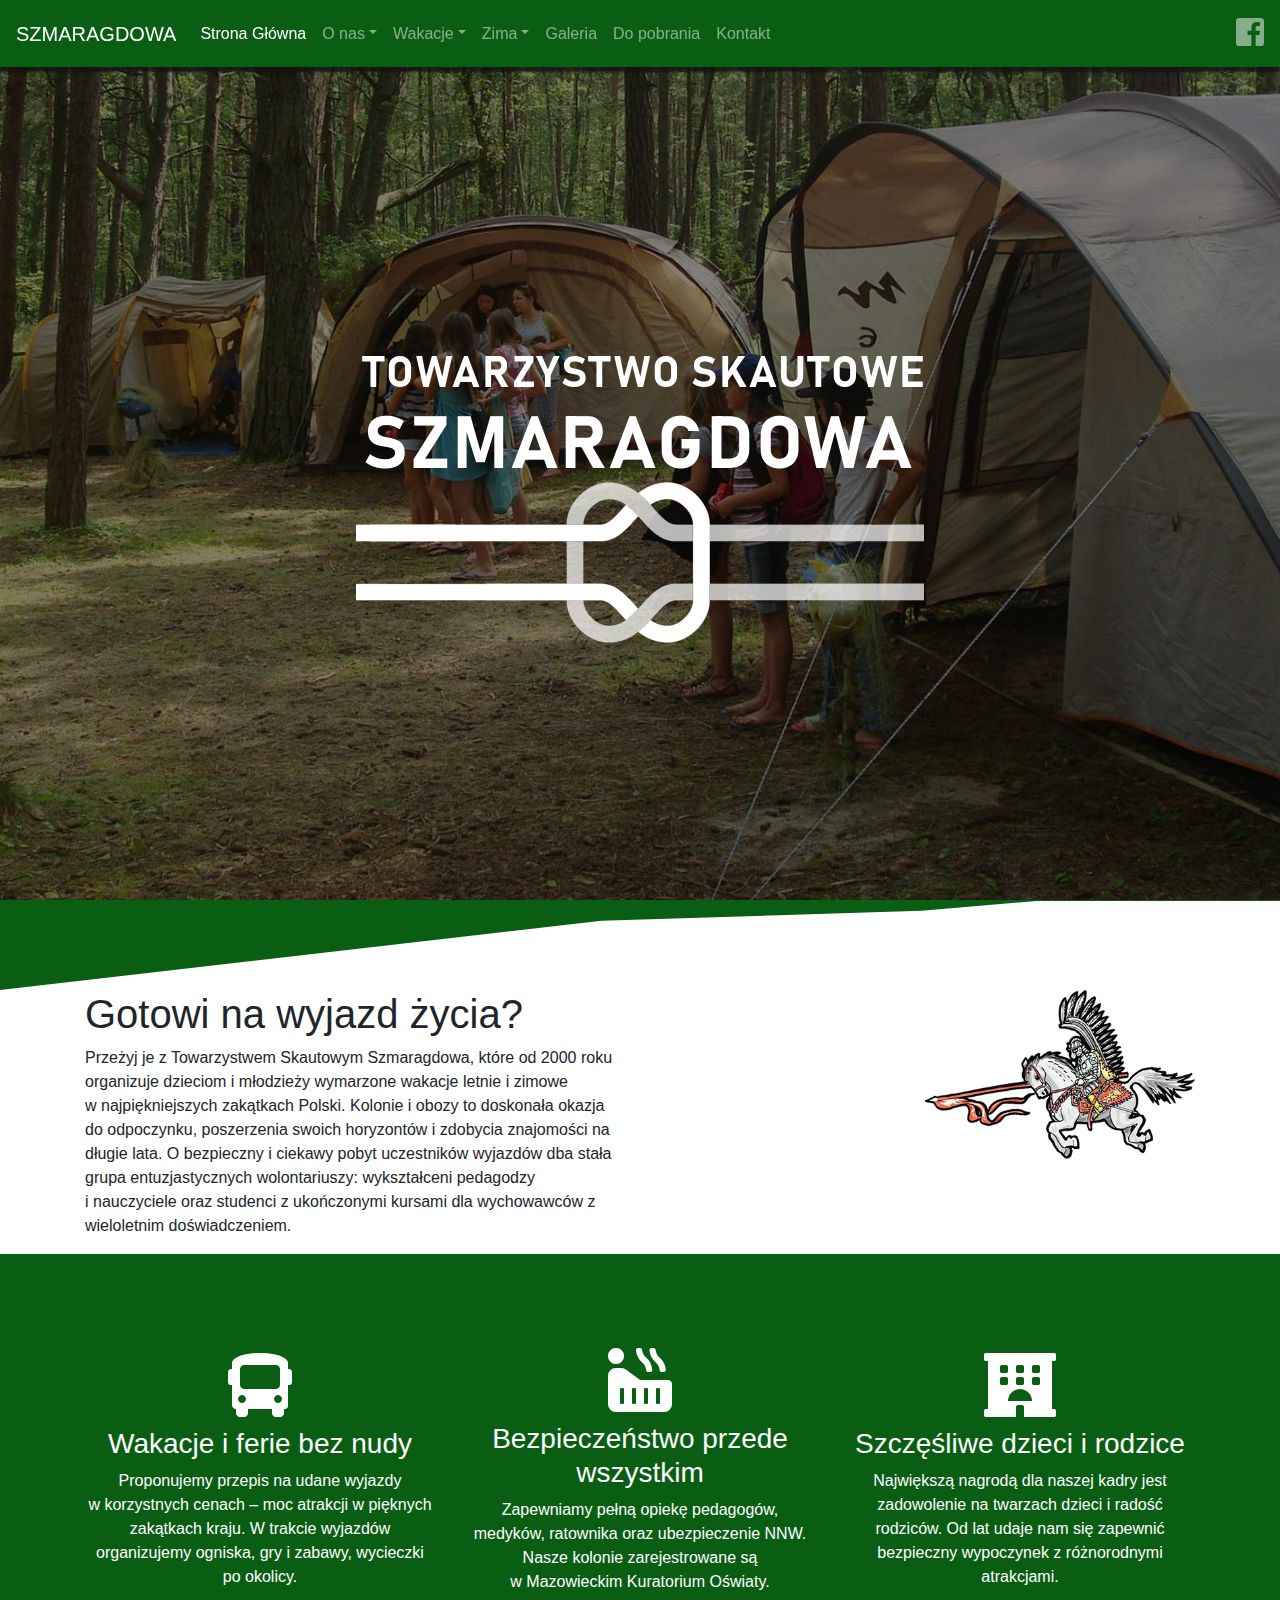
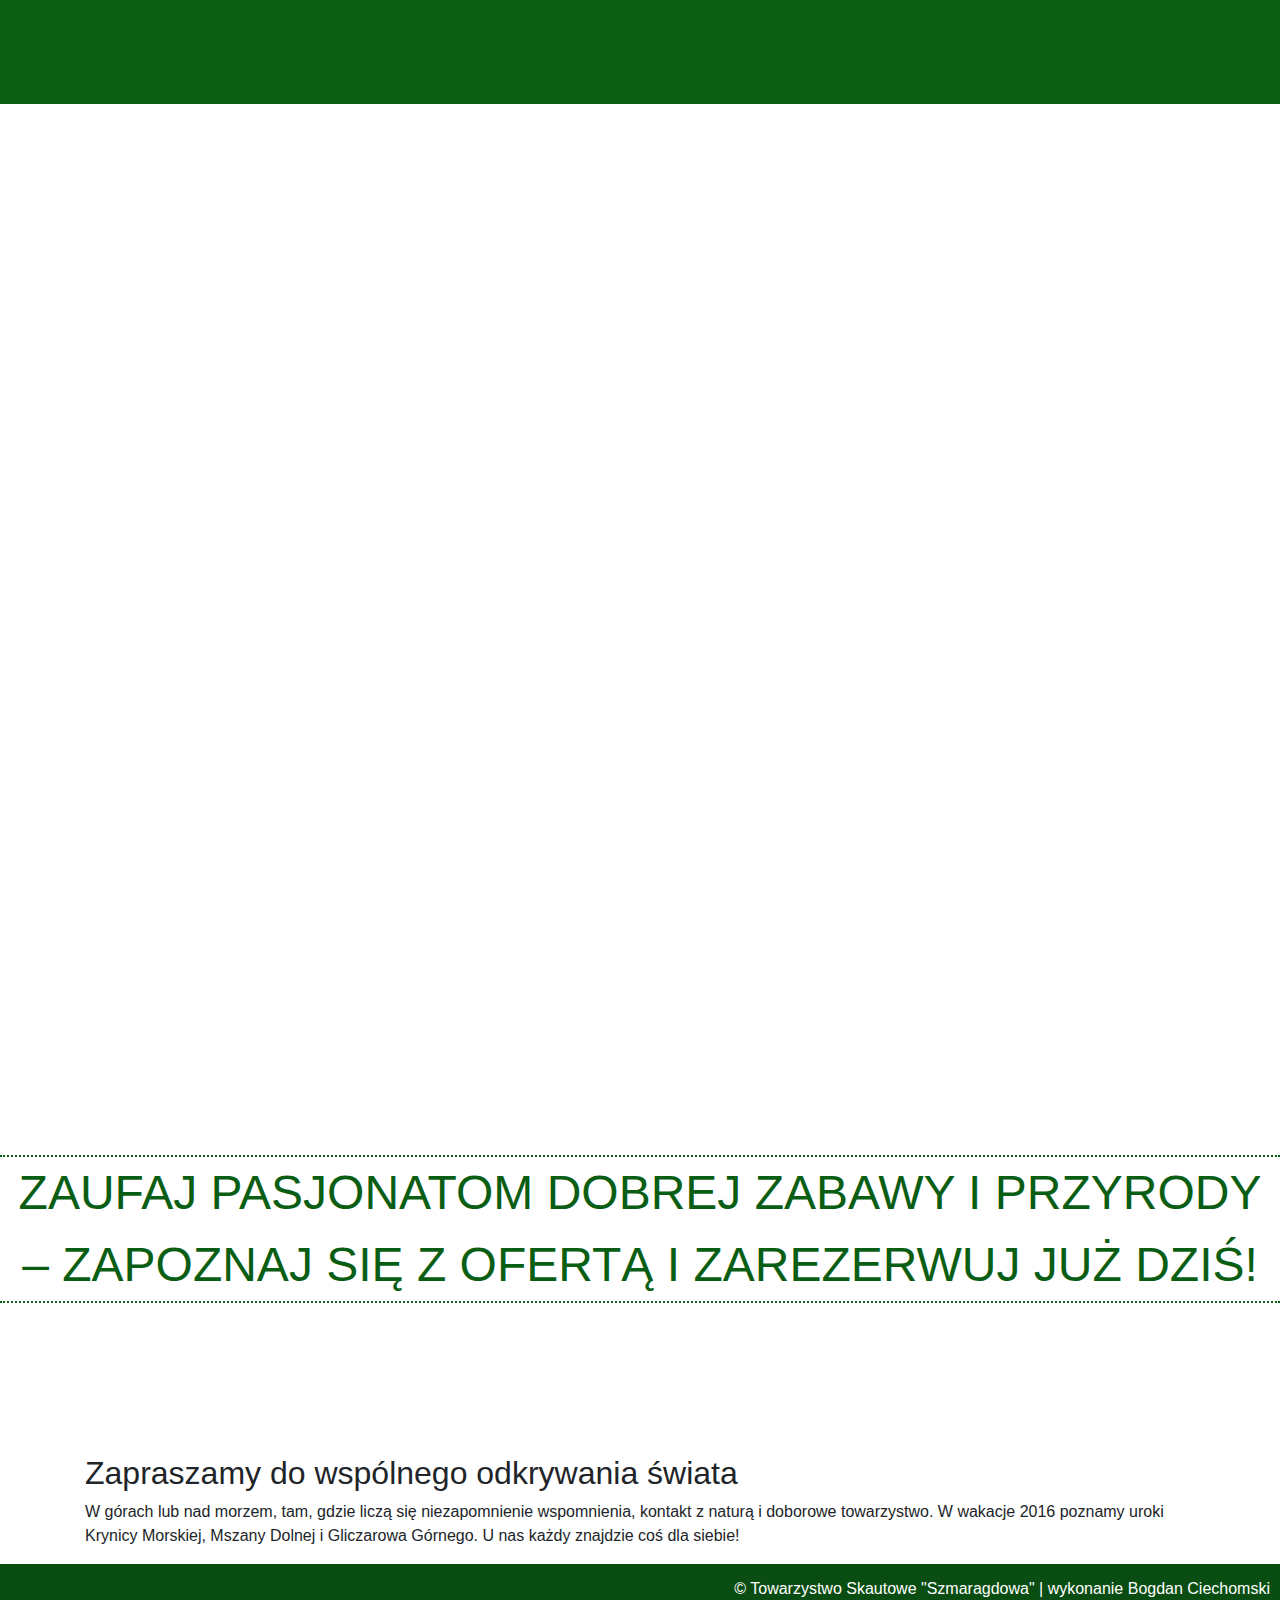
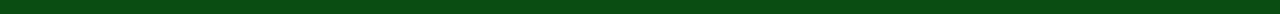
<file: index.html>
<!DOCTYPE html>
<html lang="en">
<head>
    <meta charset="UTF-8">
    <title>Towarzystwo Skautowe Szmaragdowa</title>
    <meta name="viewport" content="width=device-width, user-scalable=no, initial-scale=1.0, maximum-scale=1.0, minimum-scale=1.0">
    <link rel="stylesheet" href="css/bootstrap-grid.min.css">
    <link rel="stylesheet" href="css/bootstrap.min.css">
    <link rel="stylesheet" href="fontawesome-free-5.2.0-web/css/all.css">
    <link rel="stylesheet" href="css/style.css">
</head>
<body>
        <nav class="navbar navbar-expand-lg navbar-dark fixed-top">
  <a class="navbar-brand" href="#">SZMARAGDOWA</a>
  <button class="navbar-toggler" type="button" data-toggle="collapse" data-target="#navbarNavDropdown" aria-controls="navbarNavDropdown" aria-expanded="false" aria-label="Toggle navigation">
    <span class="navbar-toggler-icon"></span>
  </button>
  <div class="collapse navbar-collapse" id="navbarNavDropdown">
    <ul class="navbar-nav">
      <li class="nav-item">
        <a class="nav-link active" href="index.html">Strona Główna</a> <span class="sr-only">(current)</span>
      </li>
      <li class="nav-item dropdown">
        <a class="nav-link dropdown-toggle" href="#" id="navbarDropdownMenuLink" data-toggle="dropdown" aria-haspopup="true" aria-expanded="false">O nas</a>
        <div class="dropdown-menu" aria-labelledby="navbarDropdownMenuLink">
          <a class="dropdown-item" href="kadra.html">Kadra</a>
          <a class="dropdown-item" href="dzialalnosc.html">Działalność</a>
          <a class="dropdown-item" href="opinie.html">Opinie</a>
        </div>
      </li>
       <li class="nav-item dropdown">
        <a class="nav-link dropdown-toggle" href="#" id="navbarDropdownMenuLink" data-toggle="dropdown" aria-haspopup="true" aria-expanded="false">Wakacje</a>
        <div class="dropdown-menu" aria-labelledby="navbarDropdownMenuLink">
          <a class="dropdown-item" href="krynicamorska.html">Krynica Morska</a>
          <a class="dropdown-item" href="mszana.html">Mszana Dolna</a>
          <a class="dropdown-item" href="gliczarow.html">Gliczarów Górny</a>
          <a class="dropdown-item" href="form.html">Formularz zgłoszeniowy</a>
        </div>
      </li>
       <li class="nav-item dropdown">
        <a class="nav-link dropdown-toggle" href="#" id="navbarDropdownMenuLink" data-toggle="dropdown" aria-haspopup="true" aria-expanded="false">Zima</a>
        <div class="dropdown-menu" aria-labelledby="navbarDropdownMenuLink">
        <a class="dropdown-item" href="gliczarow2.html">Gliczarów Górny</a>
          <a class="dropdown-item" href="form.html">Formularz zgłoszeniowy</a>
        </div>
      </li>
      <li class="nav-item">
        <a class="nav-link" href="photos.html">Galeria</a>
      </li>
    <li class="nav-item"><a href="download.html" class="nav-link">Do pobrania</a></li>
    <li class="nav-item"><a href="contact.html" class="nav-link">Kontakt</a></li>
    </ul>
  </div>
      <span class="navbar-text navbar-right"><a href="https://www.facebook.com/Towarzystwo-Skautowe-Szmaragdowa-1559183197727092/" target="_blank">
          <i class="fab fa-facebook-square fa-2x"></i></a>
    </span>
</nav>
    <header id="heroheader">
     
        <div id="center-logo"><img src="img/logo.png" alt=""></div>
    </header>
    <section id="welcome" class="col-12"><div class="container">
        <div class="row"><div class="col-md-6"><h1>Gotowi na wyjazd życia?</h1><p>Przeżyj je z Towarzystwem Skautowym Szmaragdowa, które od 2000 roku organizuje dzieciom i młodzieży wymarzone wakacje letnie i zimowe w&nbsp;najpiękniejszych zakątkach Polski. Kolonie i obozy to doskonała okazja do odpoczynku, poszerzenia swoich horyzontów i&nbsp;zdobycia znajomości na długie lata. O bezpieczny i&nbsp;ciekawy pobyt uczestników wyjazdów dba stała grupa entuzjastycznych wolontariuszy: wykształceni pedagodzy i&nbsp;nauczyciele oraz studenci z ukończonymi kursami dla wychowawców z wieloletnim doświadczeniem.</p></div><div class="col-md-6"><img src="img/logo2.png" style="float: right; max-width: 50%"></div></div></div></section>
    <section id="points" style="clear: both"><div class="container">
        <div class="row align-items-center">
            <div class="col-md-4">
                <figure><i class="fas fa-4x fa-bus"></i>
                    <figcaption>
                        <h3>Wakacje i ferie bez nudy</h3>
                        <p>Proponujemy przepis na&nbsp;udane wyjazdy w&nbsp;korzystnych cenach – moc atrakcji w&nbsp;pięknych zakątkach kraju. W&nbsp;trakcie wyjazdów organizujemy ogniska, gry i&nbsp;zabawy, wycieczki po&nbsp;okolicy.</p>
                    </figcaption>
                </figure>
            </div>
            <div class="col-md-4">
                <figure>
                    <figcaption><i class="fas fa-4x fa-hot-tub"></i>
                        <h3>Bezpieczeństwo przede wszystkim</h3>
                        <p>Zapewniamy pełną opiekę pedagogów, medyków, ratownika oraz&nbsp;ubezpieczenie NNW. Nasze kolonie zarejestrowane są w&nbsp;Mazowieckim Kuratorium Oświaty.</p>
                    </figcaption>
                </figure>
            </div>
            <div class="col-md-4">
                <figure><i class="fa fa-4x fa-hotel"></i>
                    <figcaption>
                        <h3>Szczęśliwe dzieci i rodzice</h3>
                        <p>Największą nagrodą dla naszej kadry jest zadowolenie na&nbsp;twarzach dzieci i&nbsp;radość rodziców. Od&nbsp;lat udaje nam się zapewnić bezpieczny wypoczynek z&nbsp;różnorodnymi atrakcjami.</p>
                    </figcaption>
                </figure>
            </div>
        </div>
    </div></section>
    <section id="plain"><div><h2>Kolonie i zimowiska – najwyższy czas zaplanować wakacje!</h2>
        <p>Wakacje lub ferie tuż, tuż, a Ty wciąż szukasz idealnych kolonii dla swojej pociechy? Zapraszamy na atrakcyjne kolonie i obozy dla dzieci i młodzieży z całej Polski z wyżywieniem i pełną opieką.</p></div></section>
    <section id="trust"><div>ZAUFAJ PASJONATOM DOBREJ ZABAWY I&nbsp;PRZYRODY – ZAPOZNAJ SIĘ Z&nbsp;OFERTĄ I&nbsp;ZAREZERWUJ JUŻ DZIŚ!</div></section>
    <section id="invite"><div class="container">
        <div class="row"><div class="col"><h2>Zapraszamy do wspólnego odkrywania świata</h2>

<p>W górach lub nad morzem, tam, gdzie liczą się niezapomnienie wspomnienia, kontakt z naturą i doborowe towarzystwo.
    W wakacje 2016 poznamy uroki Krynicy Morskiej, Mszany Dolnej i Gliczarowa Górnego. U nas każdy znajdzie coś dla siebie!</p></div></div></div></section>
    <footer>&copy; Towarzystwo Skautowe "Szmaragdowa" | wykonanie Bogdan Ciechomski</footer>
    <script src="js/jquery-3.3.1.min.js"></script>
     <script src="https://cdnjs.cloudflare.com/ajax/libs/popper.js/1.12.3/umd/popper.min.js"></script> 
    <script src="js/bootstrap.bundle.min.js"></script>
    <script src="js/bootstrap.js"></script>
</body>
</html>
</file>
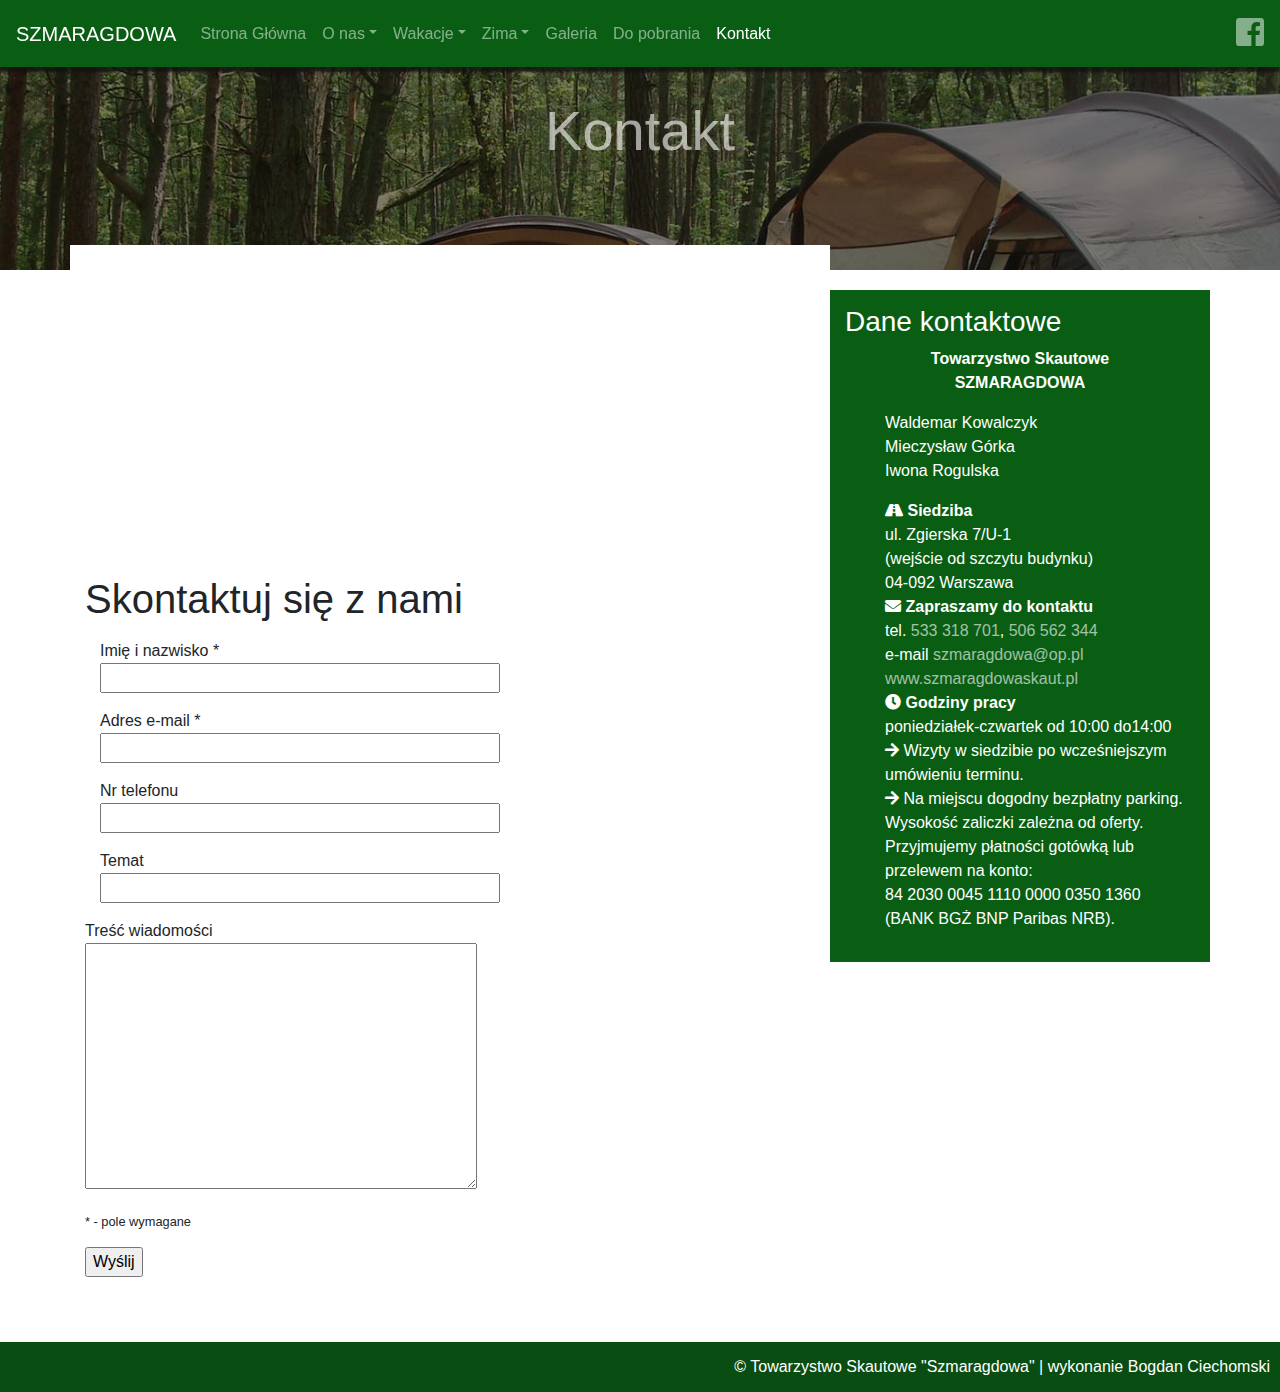
<file: contact.html>
<!DOCTYPE html>
<html lang="en">

<head>
    <meta charset="UTF-8">
    <title>Towarzystwo Skautowe Szmaragdowa</title>
    <meta name="viewport" content="width=device-width, user-scalable=no, initial-scale=1.0, maximum-scale=1.0, minimum-scale=1.0">
    <link rel="stylesheet" href="css/bootstrap-grid.min.css">
    <link rel="stylesheet" href="css/bootstrap.min.css">
    <link rel="stylesheet" href="fontawesome-free-5.2.0-web/css/all.css">
    <link rel="stylesheet" href="css/style.css">
</head>

<body>
    <nav class="navbar navbar-expand-lg navbar-dark fixed-top">
        <a class="navbar-brand" href="#">SZMARAGDOWA</a>
        <button class="navbar-toggler" type="button" data-toggle="collapse" data-target="#navbarNavDropdown" aria-controls="navbarNavDropdown" aria-expanded="false" aria-label="Toggle navigation">
    <span class="navbar-toggler-icon"></span>
  </button>
        <div class="collapse navbar-collapse" id="navbarNavDropdown">
            <ul class="navbar-nav">
                <li class="nav-item">
                    <a class="nav-link" href="index.html">Strona Główna</a>
                </li>
                <li class="nav-item dropdown">
                    <a class="nav-link dropdown-toggle" href="#" id="navbarDropdownMenuLink" data-toggle="dropdown" aria-haspopup="true" aria-expanded="false">O nas</a>
                    <div class="dropdown-menu" aria-labelledby="navbarDropdownMenuLink">
                        <a class="dropdown-item" href="kadra.html">Kadra</a>
                        <a class="dropdown-item" href="dzialalnosc.html">Działalność</a>
                        <a class="dropdown-item" href="opinie.html">Opinie</a>
                    </div>
                </li>
                <li class="nav-item dropdown">
                    <a class="nav-link dropdown-toggle" href="#" id="navbarDropdownMenuLink" data-toggle="dropdown" aria-haspopup="true" aria-expanded="false">Wakacje</a>
                    <div class="dropdown-menu" aria-labelledby="navbarDropdownMenuLink">
                        <a class="dropdown-item" href="krynicamorska.html">Krynica Morska</a>
                        <a class="dropdown-item" href="mszana.html">Mszana Dolna</a>
                        <a class="dropdown-item" href="gliczarow.html">Gliczarów Górny</a>
                        <a class="dropdown-item" href="form.html">Formularz zgłoszeniowy</a>
                    </div>
                </li>
                <li class="nav-item dropdown">
                    <a class="nav-link dropdown-toggle" href="#" id="navbarDropdownMenuLink" data-toggle="dropdown" aria-haspopup="true" aria-expanded="false">Zima</a>
                    <div class="dropdown-menu" aria-labelledby="navbarDropdownMenuLink">
                        <a class="dropdown-item" href="gliczarow2.html">Gliczarów Górny</a>
                        <a class="dropdown-item" href="form.html">Formularz zgłoszeniowy</a>
                    </div>
                </li>
                <li class="nav-item">
                    <a class="nav-link" href="photos.html">Galeria</a>
                </li>
                <li class="nav-item"><a href="download.html" class="nav-link">Do pobrania</a></li>
                <li class="nav-item"><a href="contact.html" class="nav-link active">Kontakt</a> <span class="sr-only">(current)</span></li>
            </ul>
        </div>
        <span class="navbar-text navbar-right"><a href="https://www.facebook.com/Towarzystwo-Skautowe-Szmaragdowa-1559183197727092/" target="_blank">
          <i class="fab fa-facebook-square fa-2x"></i></a>
    </span>
    </nav>
    <header id="halfheader">
        <div id="center-title">
            <h1>Kontakt</h1>
        </div>
    </header>
    <div class="container">
        <div class="row">
            <section class="col-12 col-lg-8 download-list" id="text-1">
                <!--  TREŚĆ  -->
<!--
                <div class="kontakt-maps">
                    <div class="hmapsprem_container">
                        <div id="hmapsprem_map_0946e5cec33a4a47a93cf48109ba1417" class="hmapsprem_map_container"></div>
                        <script type="text/javascript" data-cfasync="false">
                            var hmapsprem_default_object_0946e5cec33a4a47a93cf48109ba1417 = {
                                "map_setup": {
                                    "api_key": "AIzaSyADVlwqzlWu-oAm2z72dtqAbg1fckYjGJ4",
                                    "responsive": "true",
                                    "map_width": 100,
                                    "map_height": 400,
                                    "font_family": "inherit"
                                },
                                "map_settings": {
                                    "map_type": "ROADMAP",
                                    "map_theme": "Default",
                                    "auto_fit": true,
                                    "map_center": "0,0",
                                    "rest_zoom": 3,
                                    "mouse_wheel_zoom": false,
                                    "mobile_pan_lock": false,
                                    "mobile_pan_lock_width": 600,
                                    "get_directions": false,
                                    "frontend_search": false,
                                    "show_category_selector": false,
                                    "category_selector_tabs": "false",
                                    "show_category_selector_copy": "Show All",
                                    "default_category_component_position": "TOP_LEFT",
                                    "default_display_category": "show_all",
                                    "category_selector_font_size": 14,
                                    "category_selector_font_weight": "normal",
                                    "category_selector_font_colour": "#000000",
                                    "category_selector_fill_colour": "#FFFFFF",
                                    "category_selector_border_colour": "#CCCCCC",
                                    "category_selector_border_weight": 1,
                                    "category_selector_border_radius": 3,
                                    "category_selector_vert_padding": 7,
                                    "category_selector_hor_padding": 14,
                                    "default_category_tab_position": "TOP",
                                    "category_tab_font_size": 12,
                                    "category_tab_bg_colour": "#DDDDDD",
                                    "category_tab_font_weight": "normal",
                                    "category_tab_font_colour": "#000000",
                                    "category_tab_font_active_colour": "#FFFFFF",
                                    "category_tab_fill_colour": "#DDDDDD",
                                    "category_tab_active_fill_colour": "#777777",
                                    "category_tab_border_bottom_only": false,
                                    "category_tab_border_colour": "#000000",
                                    "category_tab_border_active_colour": "#000000",
                                    "category_tab_border_weight": 1,
                                    "category_tab_border_radius": 3,
                                    "category_tab_vert_padding": 7,
                                    "category_tab_hor_padding": 14,
                                    "category_tab_vert_margin": 10,
                                    "category_tab_hor_margin": 10,
                                    "category_tab_default_categories": []
                                },
                                "map_controls": {
                                    "street_view": true,
                                    "street_view_position": "DEFAULT",
                                    "map_type": false,
                                    "map_type_position": "DEFAULT",
                                    "map_type_style": "DEFAULT",
                                    "rotate": false,
                                    "rotate_position": "DEFAULT",
                                    "zoom": true,
                                    "zoom_position": "DEFAULT",
                                    "scale": false,
                                    "show_location": false
                                },
                                "map_advanced": {
                                    "marker_drop_delay": 0,
                                    "marker_animation": "DEFAULT",
                                    "marker_animation_timer": 0,
                                    "tooltips": true,
                                    "marker_clustering": false,
                                    "shape_drop_delay": 0,
                                    "map_load_zoom": 14,
                                    "marker_click_zoom": 17
                                },
                                "map_developers": {
                                    "javascript_callback": false,
                                    "callback_method": "",
                                    "map_initialised_method": "",
                                    "map_css_class": "",
                                    "category_selector_css_class": ""
                                },
                                "map_drawing": {
                                    "polylineOptions": {
                                        "strokeColor": "#DC4551",
                                        "strokeOpacity": 1,
                                        "strokeWeight": 2,
                                        "geodesic": false
                                    },
                                    "circleOptions": {
                                        "fillColor": "#000000",
                                        "fillOpacity": 0.3,
                                        "strokeColor": "#DC4551",
                                        "strokeOpacity": 1,
                                        "strokeWeight": 2
                                    },
                                    "polygonOptions": {
                                        "fillColor": "#000000",
                                        "fillOpacity": 0.3,
                                        "strokeColor": "#DC4551",
                                        "strokeOpacity": 1,
                                        "strokeWeight": 2
                                    },
                                    "rectangleOptions": {
                                        "fillColor": "#000000",
                                        "fillOpacity": 0.3,
                                        "strokeColor": "#DC4551",
                                        "strokeOpacity": 1,
                                        "strokeWeight": 2
                                    }
                                },
                                "map_poly": {},
                                "map_marker_categories": ["uncategorised"],
                                "map_markers": {
                                    "grs734334380ca8d9887537ee34b829bb77": {
                                        "marker_id": 216,
                                        "marker_category": "uncategorised",
                                        "latlng": "52.23877274364809,21.089673042297363",
                                        "title": "",
                                        "info_window_show": false,
                                        "info_window_content": "",
                                        "new": true,
                                        "link_show": false,
                                        "link_title": "",
                                        "link": "",
                                        "link_colour": "#83AF9B",
                                        "link_target": "_blank",
                                        "custom_param": "",
                                        "deleted": false
                                    }
                                },
                                "marker_data": {
                                    "categories": {
                                        "1": {
                                            "category_id": 1,
                                            "category": "Default",
                                            "imported": "0",
                                            "deleted": "0",
                                            "links": {
                                                "11": {
                                                    "primary_colour": "#83AF9B",
                                                    "secondary_colour": "#759C8A",
                                                    "link": 11,
                                                    "markers": [{
                                                        "marker_id": 216,
                                                        "img_binary": "iVBORw0KGgoAAAANSUhEUgAAAC0AAAA4CAYAAABpAXGyAAAABHNCSVQICAgIfAhkiAAAAAlwSFlzAAALEgAACxIB0t1+\/AAAABZ0RVh0Q3JlYXRpb24gVGltZQAwOS8xNy8xM6vg00EAAAAcdEVYdFNvZnR3YXJlAEFkb2JlIEZpcmV3b3JrcyBDUzbovLKMAAAD3klEQVRoge2ZP2wbVRzHP6\/47LRYteRImCA1IEWBDlUQBjGUKFGGLi1EohMDdEkjVpZ0bsWWLhkrwUC3biCqTiykAiYwVAIkilS1ZYjoUFKaJo7v7Mdw9+6e7fP9fXaMlK\/kk3\/n37v38Ve\/93svsfj0y88k\/[base64]\/odIY9qlSqrS+epVSZTj00FbQpYqXKszIX5c6nBE0ObBlYqWcXU4LHQE1aR1aX3hwKslBY8EnrCKvLh6bOZ6i6tFPhrUy\/H5kZu43vPdpGyk3jib37+wX9\/5o3TflwtH+fN2fhTX8kqMmGVYvMGOt18tsvOzg7Xbt1g6\/Ejth4\/4rvffoqGbnzvv\/T4xz9\/jRx3s3GbfbvFzcZt7jy8Gwsd6vT+7h6ObYMQNO0W127dAGD+1FuxD8yiOw\/v8sfWfZp2K1F+H3Sr2cRxHIQQgERK2LP3IcG\/[base64]\/ueUkJVJKtNrKpOcsKz10eNfQOgYC6UFt7zzln6f\/[base64]\/lWscTR8jGjwPqcxrX2+fow9v0nwMYR2bOzmXoNAfYK8Mr6ytpl4z8UGdYTYAPYWF9Z21Y3xxn6OvDJ1YuXtgHWV9b8D8YR+jpw+erFS\/cHJYwTdCys0jhAb+KWwS9JBxwk9Caus9+mHXgQ0JlhlUYJ\/QC3DL7K+6BRQD\/AdfYLUw8cJrRxWKX\/AK9JmLwWY7TnAAAAAElFTkSuQmCC",
                                                        "width": 45,
                                                        "height": 56,
                                                        "left_offset": 22,
                                                        "top_offset": 56,
                                                        "deleted": 0
                                                    }]
                                                }
                                            }
                                        }
                                    }
                                }
                            };
                            jQuery(function() {
                                hmapsprem_initialise_frontend("0946e5cec33a4a47a93cf48109ba1417");
                            });

                        </script>
                    </div>
                </div>
-->
                   <iframe src="https://www.google.com/maps/embed?pb=!1m18!1m12!1m3!1d2443.2551048594246!2d21.08692031579694!3d52.23874987976194!2m3!1f0!2f0!3f0!3m2!1i1024!2i768!4f13.1!3m3!1m2!1s0x471ecd968992ffbd%3A0xe70daefac90cc5e!2sZgierska+7%2C+05-077+Warszawa!5e0!3m2!1spl!2spl!4v1541506643637" width="730" height="313" frameborder="0" style="border:0" allowfullscreen></iframe>
                    <h1 class="pod-head">Skontaktuj się z&nbsp;nami</h1>
                    <p>
                        <div role="form" class="wpcf7" id="wpcf7-f4-p9-o1" lang="pl-PL" dir="ltr">
                            <div class="screen-reader-response"></div>
                            <form action="/kontakt/#wpcf7-f4-p9-o1" method="post" class="wpcf7-form" novalidate="novalidate">
                                <div style="display: none;"> <input type="hidden" name="_wpcf7" value="4" /> <input type="hidden" name="_wpcf7_version" value="5.0.5" /> <input type="hidden" name="_wpcf7_locale" value="pl_PL" /> <input type="hidden" name="_wpcf7_unit_tag" value="wpcf7-f4-p9-o1" /> <input type="hidden" name="_wpcf7_container_post" value="9" /> <input type="hidden" name="_wpcf7cf_hidden_group_fields" value="" /> <input type="hidden" name="_wpcf7cf_hidden_groups" value="" /> <input type="hidden" name="_wpcf7cf_visible_groups" value="" /></div>
                                <div class=" col-xs-12 col-sm-6">
                                    <p>Imię i nazwisko <span>*</span><br /> <span class="wpcf7-form-control-wrap your-name"><input type="text" name="your-name" value="" size="40" class="wpcf7-form-control wpcf7-text wpcf7-validates-as-required" aria-required="true" aria-invalid="false" /></span></p>
                                </div>
                                <div class=" col-xs-12 col-sm-6">
                                    <p>Adres e-mail <span>*</span><br /> <span class="wpcf7-form-control-wrap your-email"><input type="email" name="your-email" value="" size="40" class="wpcf7-form-control wpcf7-text wpcf7-email wpcf7-validates-as-required wpcf7-validates-as-email" aria-required="true" aria-invalid="false" /></span></p>
                                </div>
                                <div class=" col-xs-12 col-sm-6">
                                    <p>Nr telefonu <br /> <span class="wpcf7-form-control-wrap your-phone"><input type="tel" name="your-phone" value="" size="40" class="wpcf7-form-control wpcf7-text wpcf7-tel wpcf7-validates-as-tel" aria-invalid="false" /></span></p>
                                </div>
                                <div class=" col-xs-12 col-sm-6">
                                    <p>Temat<br /> <span class="wpcf7-form-control-wrap your-subject"><input type="text" name="your-subject" value="" size="40" class="wpcf7-form-control wpcf7-text" aria-invalid="false" /></span></p>
                                </div>
                                <div class=" col-xs-12">
                                    <p>Treść wiadomości<br /> <span class="wpcf7-form-control-wrap your-message"><textarea name="your-message" cols="40" rows="10" class="wpcf7-form-control wpcf7-textarea" aria-invalid="false"></textarea></span></p>
                                    <p class="text-left small"><span>*</span> - pole wymagane</p>
                                    <p><input type="submit" value="Wyślij" class="wpcf7-form-control wpcf7-submit" /></p>
                                </div>
                                <div class="wpcf7-response-output wpcf7-display-none"></div>
                            </form>
                        </div><br /></section>
                <div class="clearfix"></div>
        </section>
        <aside id="sidebar-primary" class="sidebar col-lg-4" role="complementary">
    <section id="text-2" class="well widget widget_text">
                <h3 class="widget-title">Dane kontaktowe</h3>
                <div class="textwidget">
                    <div class="adres">
                        
                        <p style="text-align: center"><strong>Towarzystwo Skautowe<br/> SZMARAGDOWA</strong></p><p style="padding-left: 40px"> Waldemar Kowalczyk<br/> Mieczysław Górka<br/> Iwona Rogulska</p>
                                <ul>
                            <li>
                            <li><i class="fa fa-road"></i>&nbsp;<b>Siedziba</b><br/> ul. Zgierska 7/U-1<br/> (wejście od szczytu budynku)<br/> 04-092 Warszawa</li>
                            <li><i class="fa fa-envelope"></i>&nbsp;<b>Zapraszamy do kontaktu</b><br/> tel. <a href="tel:533 318 701 ">533 318 701</a>, <a href="tel:506 562 344"> 506 562 344</a><br/> e-mail <a href="mailto:szmaragdowa@op.pl
">szmaragdowa@op.pl<br/> <a href="http://www.szmaragdowaskaut.pl" target="_blank">www.szmaragdowaskaut.pl</a> </a>
                            </li>
                            <li><i class="fas fa-clock"></i>&nbsp;<b>Godziny pracy</b><br/> poniedziałek-czwartek od 10:00 do14:00
                                <li><i class="fa fa-arrow-right"></i>&nbsp;Wizyty w siedzibie po wcześniejszym umówieniu terminu.<br/> <i class="fa fa-arrow-right ikony"></i>&nbsp;Na miejscu dogodny bezpłatny parking.</li>
                                <li>Wysokość zaliczki zależna od oferty. <br/> Przyjmujemy płatności gotówką lub przelewem na konto:<br/> 84 2030 0045 1110 0000 0350 1360 <br/>(BANK BGŻ BNP Paribas NRB).</li>
                        </ul>
                    </div>
                </div>
            </section>
        </aside>
    </div>
    </div>
    <footer class="foo-down">&copy; Towarzystwo Skautowe "Szmaragdowa" | wykonanie Bogdan Ciechomski</footer>
    <script src="js/jquery-3.3.1.min.js"></script>
    <script src="https://cdnjs.cloudflare.com/ajax/libs/popper.js/1.12.3/umd/popper.min.js"></script>
    <script src="js/bootstrap.bundle.min.js"></script>
    <script src="js/bootstrap.js"></script>
</body>

</html>
</file>
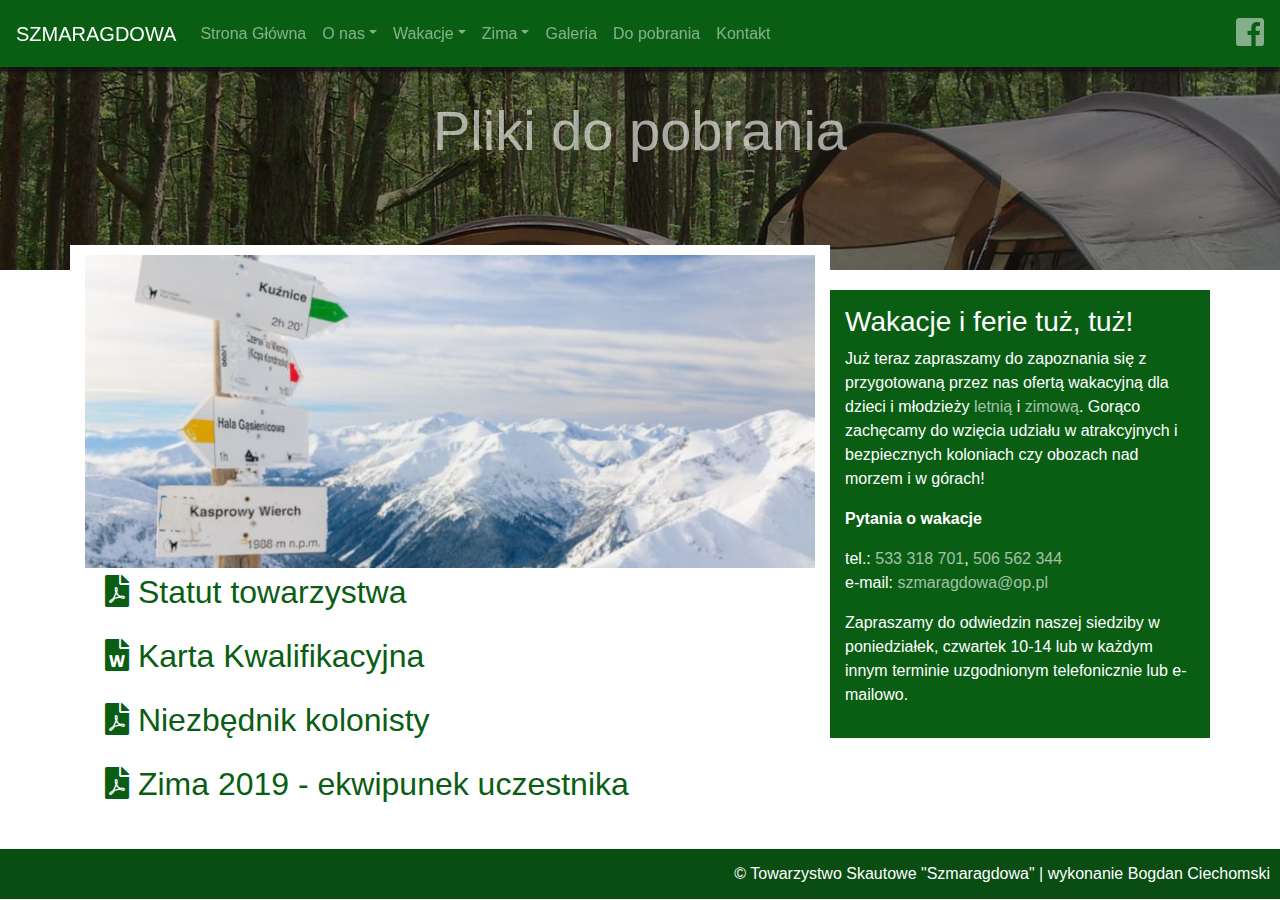
<file: download.html>
<!DOCTYPE html>
<html lang="en">

<head>
    <meta charset="UTF-8">
    <title>Towarzystwo Skautowe Szmaragdowa</title>
    <meta name="viewport" content="width=device-width, user-scalable=no, initial-scale=1.0, maximum-scale=1.0, minimum-scale=1.0">
    <link rel="stylesheet" href="css/bootstrap-grid.min.css">
    <link rel="stylesheet" href="css/bootstrap.min.css">
    <link rel="stylesheet" href="fontawesome-free-5.2.0-web/css/all.css">
    <link rel="stylesheet" href="css/style.css">
</head>

<body>
    <nav class="navbar navbar-expand-lg navbar-dark fixed-top">
        <a class="navbar-brand" href="#">SZMARAGDOWA</a>
        <button class="navbar-toggler" type="button" data-toggle="collapse" data-target="#navbarNavDropdown" aria-controls="navbarNavDropdown" aria-expanded="false" aria-label="Toggle navigation">
    <span class="navbar-toggler-icon"></span>
  </button>
        <div class="collapse navbar-collapse" id="navbarNavDropdown">
            <ul class="navbar-nav">
                <li class="nav-item">
                    <a class="nav-link" href="index.html">Strona Główna</a>
                </li>
                <li class="nav-item dropdown">
                    <a class="nav-link dropdown-toggle" href="#" id="navbarDropdownMenuLink" data-toggle="dropdown" aria-haspopup="true" aria-expanded="false">O nas</a>
                    <div class="dropdown-menu" aria-labelledby="navbarDropdownMenuLink">
                        <a class="dropdown-item" href="kadra.html">Kadra</a>
                        <a class="dropdown-item" href="dzialalnosc.html">Działalność <span class="sr-only">(current)</span></a>
                        <a class="dropdown-item" href="opinie.html">Opinie</a>
                    </div>
                </li>
                <li class="nav-item dropdown">
                    <a class="nav-link dropdown-toggle" href="#" id="navbarDropdownMenuLink" data-toggle="dropdown" aria-haspopup="true" aria-expanded="false">Wakacje</a>
                    <div class="dropdown-menu" aria-labelledby="navbarDropdownMenuLink">
                        <a class="dropdown-item" href="krynicamorska.html">Krynica Morska</a>
                        <a class="dropdown-item" href="mszana.html">Mszana Dolna</a>
                        <a class="dropdown-item" href="gliczarow.html">Gliczarów Górny</a>
                        <a class="dropdown-item" href="form.html">Formularz zgłoszeniowy</a>
                    </div>
                </li>
                <li class="nav-item dropdown">
                    <a class="nav-link dropdown-toggle" href="#" id="navbarDropdownMenuLink" data-toggle="dropdown" aria-haspopup="true" aria-expanded="false">Zima</a>
                    <div class="dropdown-menu" aria-labelledby="navbarDropdownMenuLink">
                        <a class="dropdown-item" href="gliczarow2.html">Gliczarów Górny</a>
                        <a class="dropdown-item" href="form.html">Formularz zgłoszeniowy</a>
                    </div>
                </li>
                <li class="nav-item">
                    <a class="nav-link" href="photos.html">Galeria</a>
                </li>
                <li class="nav-item"><a href="download.html active" class="nav-link">Do pobrania</a></li>
                <li class="nav-item"><a href="contact.html" class="nav-link">Kontakt</a></li>
            </ul>
        </div>
        <span class="navbar-text navbar-right"><a href="https://www.facebook.com/Towarzystwo-Skautowe-Szmaragdowa-1559183197727092/" target="_blank">
          <i class="fab fa-facebook-square fa-2x"></i></a>
    </span>
    </nav>
    <header id="halfheader">
        <div id="center-title">
            <h1>Pliki do pobrania</h1>
        </div>
    </header>
    <div class="container">
        <div class="row">
            <section class="col-12 col-lg-8 download-list" id="text-1">
                <!--  TREŚĆ  -->
                <img src="img/oferta-zima.jpg" alt="">
                    <p><a href=""><i class="fas fa-file-pdf"></i> Statut towarzystwa</a></p>
                    <p><a href=""><i class="fas fa-file-word"></i> Karta Kwalifikacyjna</a></p>
                    <p><a href=""><i class="fas fa-file-pdf"></i> Niezbędnik kolonisty</a></p>
                    <p><a href=""><i class="fas fa-file-pdf"></i> Zima 2019 - ekwipunek uczestnika</a></p>
            </section>
            <aside id="sidebar-primary" class="sidebar col-lg-4" role="complementary">
    <section id="text-2" class="well widget widget_text">
        <h3 class="widget-title">Wakacje i ferie tuż, tuż!</h3>
            <p>Już teraz zapraszamy do zapoznania się z przygotowaną przez nas ofertą wakacyjną dla dzieci i młodzieży <a href="/wakacje">letnią</a> i <a href="/oferta-zimowa-2018">zimową</a>. Gorąco zachęcamy do wzięcia udziału w atrakcyjnych i bezpiecznych koloniach czy obozach nad morzem i w górach!</p>
            <p> <strong>Pytania o wakacje</strong></p>
            <p>tel.: <a href="tel:533 318 701">533 318 701</a>, <a href="tel:506 562 344">506 562 344</a> <br/> e-mail: <a href="mailto:szmaragdowa@op.pl">szmaragdowa@op.pl</a></p>
            <p>Zapraszamy do odwiedzin naszej siedziby w poniedziałek, czwartek 10-14 lub w każdym innym terminie uzgodnionym telefonicznie lub e-mailowo.</p>
    </section>
      </aside>
      </div></div>
 <footer class="foo-down">&copy; Towarzystwo Skautowe "Szmaragdowa" | wykonanie Bogdan Ciechomski</footer>
    <script src="js/jquery-3.3.1.min.js"></script>
     <script src="https://cdnjs.cloudflare.com/ajax/libs/popper.js/1.12.3/umd/popper.min.js"></script> 
    <script src="js/bootstrap.bundle.min.js"></script>
    <script src="js/bootstrap.js"></script>
</body>
</html>
</file>
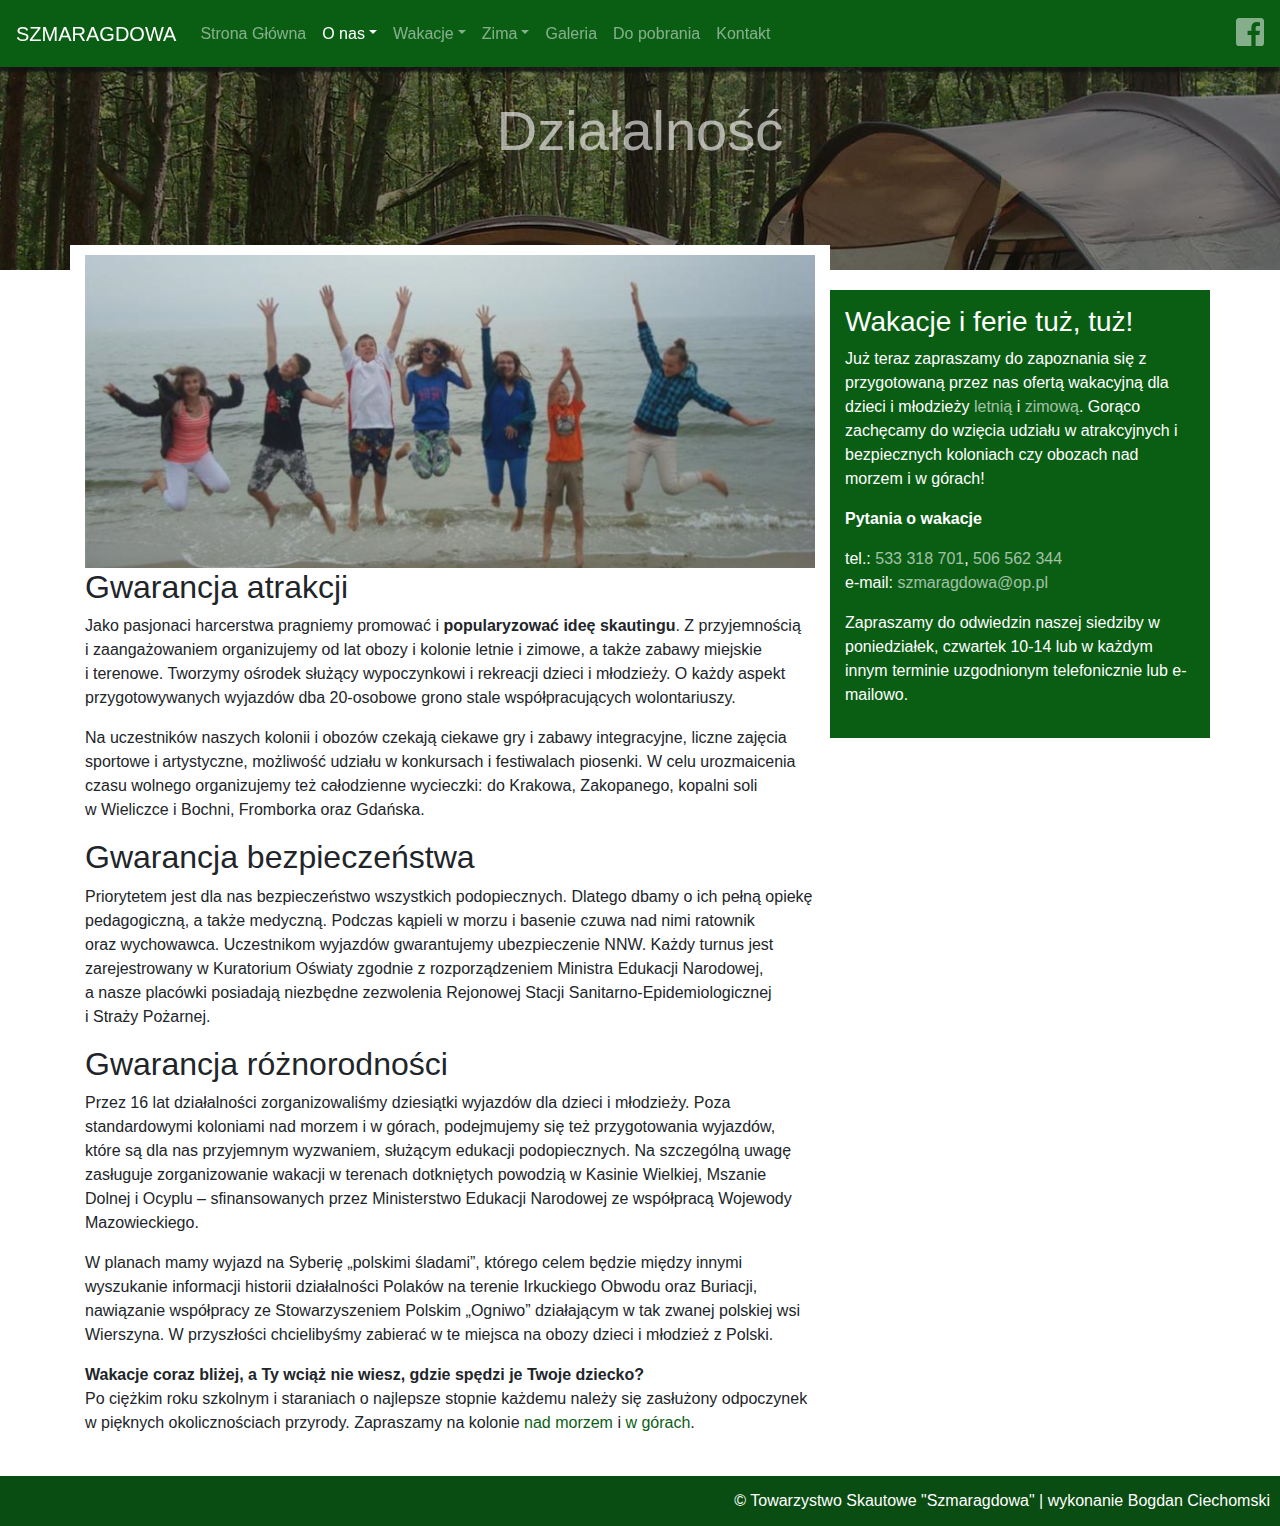
<file: dzialalnosc.html>
<!DOCTYPE html>
<html lang="en">

<head>
    <meta charset="UTF-8">
    <title>Towarzystwo Skautowe Szmaragdowa</title>
    <meta name="viewport" content="width=device-width, user-scalable=no, initial-scale=1.0, maximum-scale=1.0, minimum-scale=1.0">
    <link rel="stylesheet" href="css/bootstrap-grid.min.css">
    <link rel="stylesheet" href="css/bootstrap.min.css">
    <link rel="stylesheet" href="fontawesome-free-5.2.0-web/css/all.css">
    <link rel="stylesheet" href="css/style.css">
</head>

<body>
    <nav class="navbar navbar-expand-lg navbar-dark fixed-top">
        <a class="navbar-brand" href="#">SZMARAGDOWA</a>
        <button class="navbar-toggler" type="button" data-toggle="collapse" data-target="#navbarNavDropdown" aria-controls="navbarNavDropdown" aria-expanded="false" aria-label="Toggle navigation">
    <span class="navbar-toggler-icon"></span>
  </button>
        <div class="collapse navbar-collapse" id="navbarNavDropdown">
            <ul class="navbar-nav">
                <li class="nav-item">
                    <a class="nav-link" href="index.html">Strona Główna</a>
                </li>
                <li class="nav-item dropdown">
                    <a class="nav-link dropdown-toggle active" href="#" id="navbarDropdownMenuLink" data-toggle="dropdown" aria-haspopup="true" aria-expanded="false">O nas</a>
                    <div class="dropdown-menu" aria-labelledby="navbarDropdownMenuLink">
                        <a class="dropdown-item" href="kadra.html">Kadra</a>
                        <a class="dropdown-item active" href="dzialalnosc.html">Działalność <span class="sr-only">(current)</span></a>
                        <a class="dropdown-item" href="opinie.html">Opinie</a>
                    </div>
                </li>
                <li class="nav-item dropdown">
                    <a class="nav-link dropdown-toggle" href="#" id="navbarDropdownMenuLink" data-toggle="dropdown" aria-haspopup="true" aria-expanded="false">Wakacje</a>
                    <div class="dropdown-menu" aria-labelledby="navbarDropdownMenuLink">
                        <a class="dropdown-item" href="krynicamorska.html">Krynica Morska</a>
                        <a class="dropdown-item" href="mszana.html">Mszana Dolna</a>
                        <a class="dropdown-item" href="gliczarow.html">Gliczarów Górny</a>
                        <a class="dropdown-item" href="form.html">Formularz zgłoszeniowy</a>
                    </div>
                </li>
                <li class="nav-item dropdown">
                    <a class="nav-link dropdown-toggle" href="#" id="navbarDropdownMenuLink" data-toggle="dropdown" aria-haspopup="true" aria-expanded="false">Zima</a>
                    <div class="dropdown-menu" aria-labelledby="navbarDropdownMenuLink">
                        <a class="dropdown-item" href="gliczarow2.html">Gliczarów Górny</a>
                        <a class="dropdown-item" href="form.html">Formularz zgłoszeniowy</a>
                    </div>
                </li>
                <li class="nav-item">
                    <a class="nav-link" href="photos.html">Galeria</a>
                </li>
                <li class="nav-item"><a href="download.html" class="nav-link">Do pobrania</a></li>
                <li class="nav-item"><a href="contact.html" class="nav-link">Kontakt</a></li>
            </ul>
        </div>
        <span class="navbar-text navbar-right"><a href="https://www.facebook.com/Towarzystwo-Skautowe-Szmaragdowa-1559183197727092/" target="_blank">
          <i class="fab fa-facebook-square fa-2x"></i></a>
    </span>
    </nav>
    <header id="halfheader">
        <div id="center-title">
            <h1>Działalność</h1>
        </div>
    </header>
    <div class="container">
        <div class="row">
            <section class="col-12 col-lg-8" id="text-1">
                <!--  TREŚĆ  -->
                <img src="img/o-nas-770x330.jpg" alt="">
                <h2 class="pod-head-two">Gwarancja atrakcji</h2>
                <p>Jako pasjonaci harcerstwa pragniemy promować i&nbsp;<strong>popularyzować ideę skautingu</strong>. Z&nbsp;przyjemnością i&nbsp;zaangażowaniem organizujemy od&nbsp;lat obozy i&nbsp;kolonie letnie i&nbsp;zimowe, a&nbsp;także zabawy miejskie i&nbsp;terenowe. Tworzymy ośrodek służący wypoczynkowi i&nbsp;rekreacji dzieci i&nbsp;młodzieży. O&nbsp;każdy aspekt przygotowywanych wyjazdów dba 20-osobowe grono stale współpracujących wolontariuszy.</p>
                <p>Na&nbsp;uczestników naszych kolonii i&nbsp;obozów czekają ciekawe gry i&nbsp;zabawy integracyjne, liczne zajęcia sportowe i&nbsp;artystyczne, możliwość udziału w&nbsp;konkursach i&nbsp;festiwalach piosenki. W&nbsp;celu urozmaicenia czasu wolnego organizujemy też całodzienne wycieczki: do&nbsp;Krakowa, Zakopanego, kopalni soli w&nbsp;Wieliczce i&nbsp;Bochni, Fromborka oraz&nbsp;Gdańska.</p>
                <h2 class="pod-head-two">Gwarancja bezpieczeństwa</h2>
                <p>Priorytetem jest dla nas bezpieczeństwo wszystkich podopiecznych. Dlatego dbamy o&nbsp;ich pełną opiekę pedagogiczną, a&nbsp;także medyczną. Podczas kąpieli w&nbsp;morzu i&nbsp;basenie czuwa nad&nbsp;nimi ratownik oraz&nbsp;wychowawca. Uczestnikom wyjazdów gwarantujemy ubezpieczenie NNW. Każdy turnus jest zarejestrowany w&nbsp;Kuratorium Oświaty zgodnie z&nbsp;rozporządzeniem Ministra Edukacji Narodowej, a&nbsp;nasze placówki posiadają niezbędne zezwolenia Rejonowej Stacji Sanitarno-Epidemiologicznej i&nbsp;Straży Pożarnej.</p>
                <h2 class="pod-head-two">Gwarancja różnorodności</h2>
                <p>Przez 16 lat działalności zorganizowaliśmy dziesiątki wyjazdów dla dzieci i&nbsp;młodzieży. Poza standardowymi koloniami nad&nbsp;morzem i&nbsp;w&nbsp;górach, podejmujemy się też przygotowania wyjazdów, które są dla nas przyjemnym wyzwaniem, służącym edukacji podopiecznych. Na&nbsp;szczególną uwagę zasługuje zorganizowanie wakacji w&nbsp;terenach dotkniętych powodzią w&nbsp;Kasinie Wielkiej, Mszanie Dolnej i&nbsp;Ocyplu – sfinansowanych przez Ministerstwo Edukacji Narodowej ze&nbsp;współpracą Wojewody Mazowieckiego.</p>
                <p>W&nbsp;planach mamy wyjazd na&nbsp;Syberię „polskimi śladami”, którego&nbsp;celem będzie między innymi wyszukanie informacji historii działalności Polaków na&nbsp;terenie Irkuckiego Obwodu oraz&nbsp;Buriacji, nawiązanie współpracy ze&nbsp;Stowarzyszeniem Polskim „Ogniwo” działającym w&nbsp;tak zwanej polskiej wsi Wierszyna. W&nbsp;przyszłości chcielibyśmy zabierać w&nbsp;te miejsca na&nbsp;obozy dzieci i&nbsp;młodzież z&nbsp;Polski.</p>
                <p><strong>Wakacje coraz bliżej, a&nbsp;Ty wciąż nie wiesz, gdzie spędzi je Twoje&nbsp;dziecko?</strong><br /> Po ciężkim roku szkolnym i&nbsp;staraniach o&nbsp;najlepsze stopnie każdemu należy się zasłużony odpoczynek w&nbsp;pięknych okolicznościach przyrody. Zapraszamy na&nbsp;kolonie <a href="/krynica-morska">nad&nbsp;morzem</a> i&nbsp;<a href="/mszana-dolna">w&nbsp;górach</a>.</p>
            </section>
            <aside id="sidebar-primary" class="sidebar col-lg-4" role="complementary">
                <section id="text-2" class="well widget widget_text">
                    <h3 class="widget-title">Wakacje i ferie tuż, tuż!</h3>
                    <p>Już teraz zapraszamy do zapoznania się z przygotowaną przez nas ofertą wakacyjną dla dzieci i młodzieży <a href="/wakacje">letnią</a> i <a href="/oferta-zimowa-2018">zimową</a>. Gorąco zachęcamy do wzięcia udziału w atrakcyjnych i bezpiecznych koloniach czy obozach nad morzem i w górach!</p>
                    <p> <strong>Pytania o wakacje</strong></p>
                    <p>tel.: <a href="tel:533 318 701">533 318 701</a>, <a href="tel:506 562 344">506 562 344</a> <br/> e-mail: <a href="mailto:szmaragdowa@op.pl">szmaragdowa@op.pl</a></p>
                    <p>Zapraszamy do odwiedzin naszej siedziby w poniedziałek, czwartek 10-14 lub w każdym innym terminie uzgodnionym telefonicznie lub e-mailowo.</p>
                </section>
            </aside>
        </div>
    </div>
    <footer>&copy; Towarzystwo Skautowe "Szmaragdowa" | wykonanie Bogdan Ciechomski</footer>
    <script src="js/jquery-3.3.1.min.js"></script>
    <script src="https://cdnjs.cloudflare.com/ajax/libs/popper.js/1.12.3/umd/popper.min.js"></script>
    <script src="js/bootstrap.bundle.min.js"></script>
    <script src="js/bootstrap.js"></script>
</body>

</html>
</file>
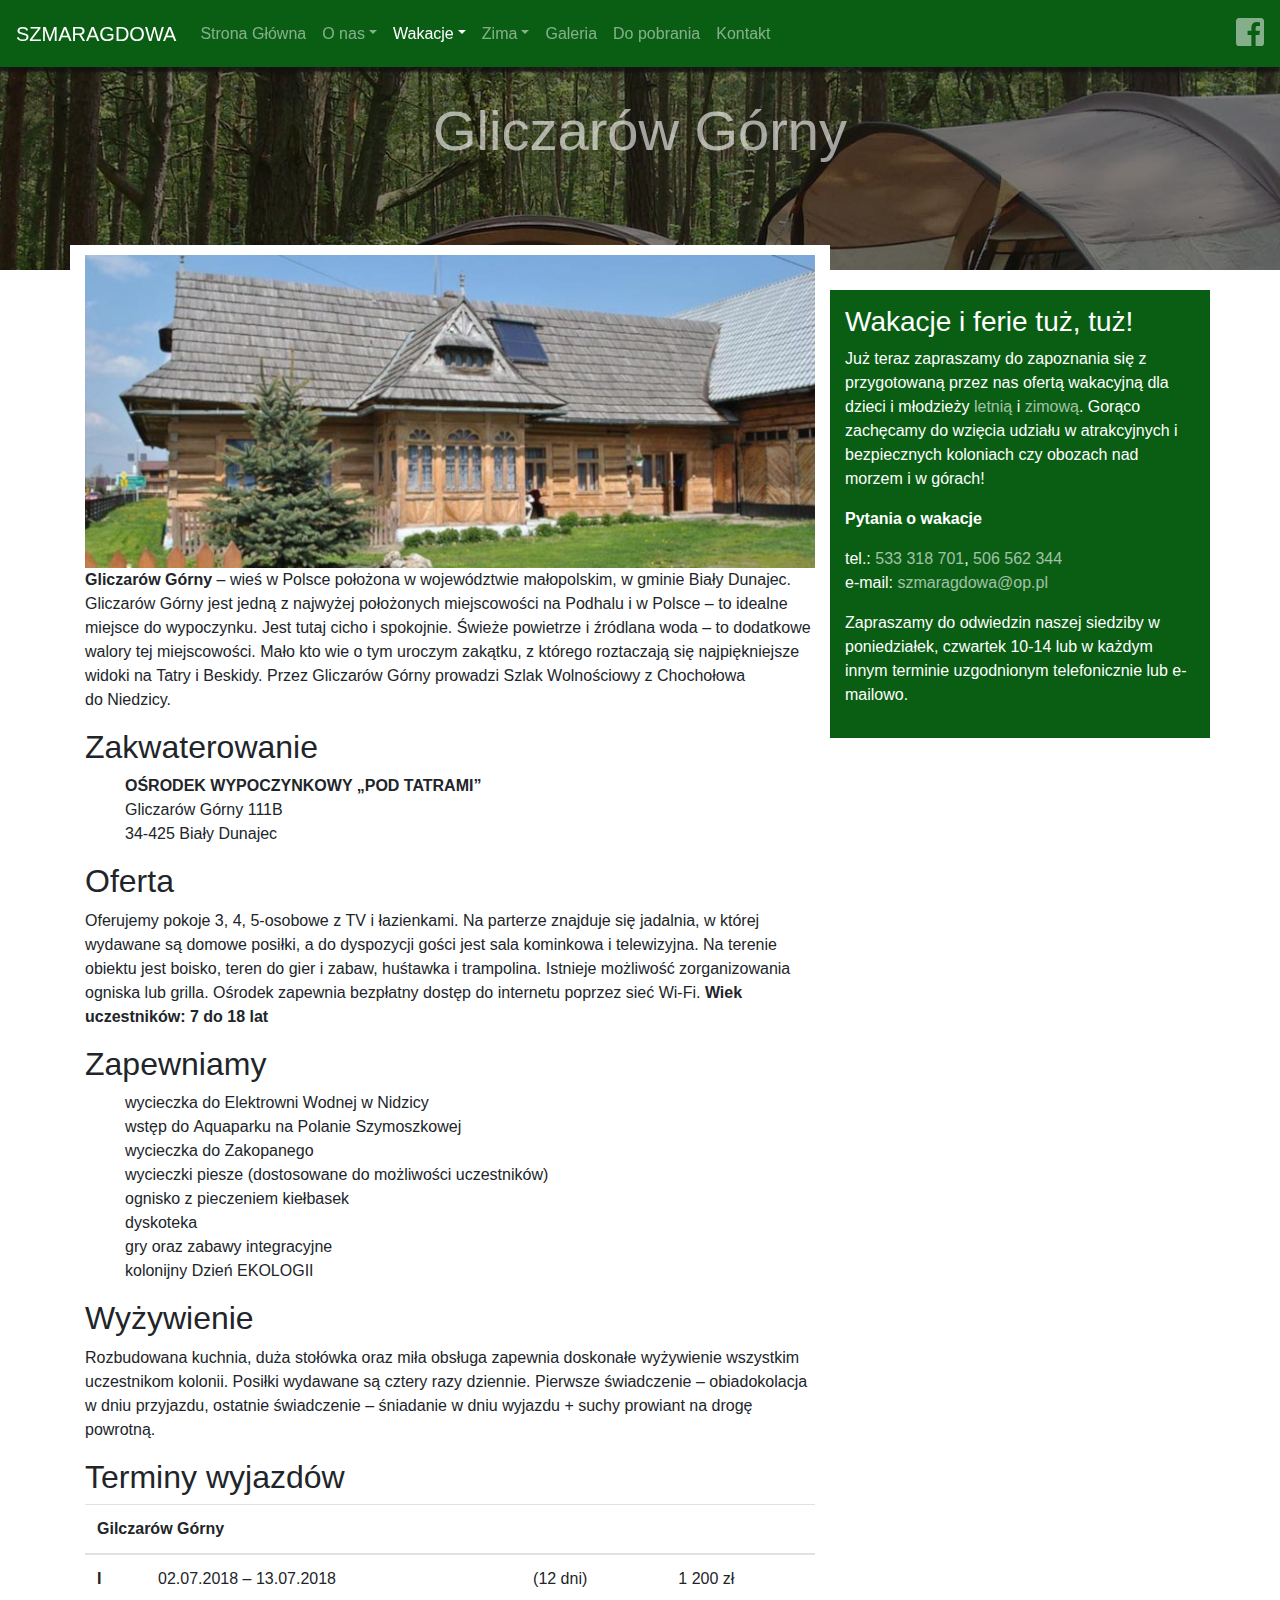
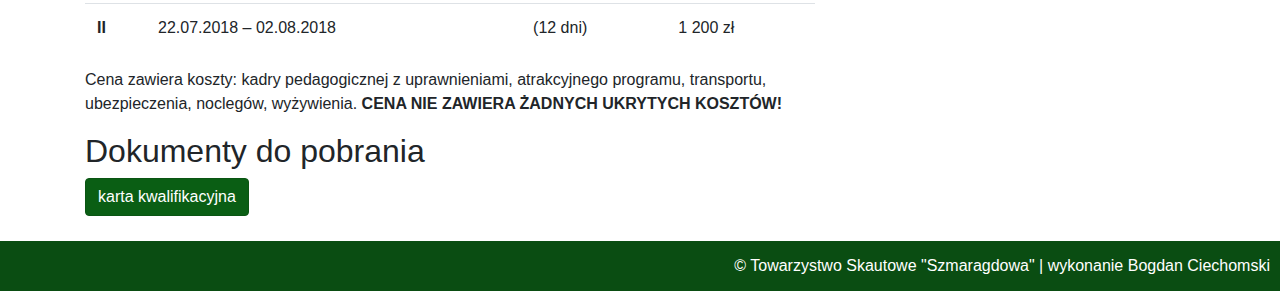
<file: gliczarow.html>
<!DOCTYPE html>
<html lang="pl">

<head>
    <meta charset="UTF-8">
    <title>Towarzystwo Skautowe Szmaragdowa</title>
    <meta name="viewport" content="width=device-width, user-scalable=no, initial-scale=1.0, maximum-scale=1.0, minimum-scale=1.0">
    <link rel="stylesheet" href="css/bootstrap-grid.min.css">
    <link rel="stylesheet" href="css/bootstrap.min.css">
    <link rel="stylesheet" href="fontawesome-free-5.2.0-web/css/all.css">
    <link rel="stylesheet" href="css/style.css">
</head>

<body>
    <nav class="navbar navbar-expand-lg navbar-dark fixed-top">
        <a class="navbar-brand" href="#">SZMARAGDOWA</a>
        <button class="navbar-toggler" type="button" data-toggle="collapse" data-target="#navbarNavDropdown" aria-controls="navbarNavDropdown" aria-expanded="false" aria-label="Toggle navigation">
    <span class="navbar-toggler-icon"></span>
  </button>
        <div class="collapse navbar-collapse" id="navbarNavDropdown">
            <ul class="navbar-nav">
                <li class="nav-item">
                    <a class="nav-link" href="index.html">Strona Główna</a>
                </li>
                <li class="nav-item dropdown">
                    <a class="nav-link dropdown-toggle" href="#" id="navbarDropdownMenuLink" data-toggle="dropdown" aria-haspopup="true" aria-expanded="false">O nas</a>
                    <div class="dropdown-menu" aria-labelledby="navbarDropdownMenuLink">
                        <a class="dropdown-item" href="kadra.html">Kadra</a>
                        <a class="dropdown-item" href="dzialalnosc.html">Działalność <span class="sr-only">(current)</span></a>
                        <a class="dropdown-item" href="opinie.html">Opinie</a>
                    </div>
                </li>
                <li class="nav-item dropdown">
                    <a class="nav-link dropdown-toggle active" href="#" id="navbarDropdownMenuLink" data-toggle="dropdown" aria-haspopup="true" aria-expanded="false">Wakacje</a>
                    <div class="dropdown-menu" aria-labelledby="navbarDropdownMenuLink">
                        <a class="dropdown-item" href="krynicamorska.html">Krynica Morska</a>
                        <a class="dropdown-item" href="mszana.html">Mszana Dolna</a>
                        <a class="dropdown-item active" href="gliczarow.html">Gliczarów Górny</a>
                        <a class="dropdown-item" href="form.html">Formularz zgłoszeniowy</a>
                    </div>
                </li>
                <li class="nav-item dropdown">
                    <a class="nav-link dropdown-toggle" href="#" id="navbarDropdownMenuLink" data-toggle="dropdown" aria-haspopup="true" aria-expanded="false">Zima</a>
                    <div class="dropdown-menu" aria-labelledby="navbarDropdownMenuLink">
                        <a class="dropdown-item" href="gliczarow2.html">Gliczarów Górny</a>
                        <a class="dropdown-item" href="form.html">Formularz zgłoszeniowy</a>
                    </div>
                </li>
                <li class="nav-item">
                    <a class="nav-link" href="photos.html">Galeria</a>
                </li>
                <li class="nav-item"><a href="download.html" class="nav-link">Do pobrania</a></li>
                <li class="nav-item"><a href="contact.html" class="nav-link">Kontakt</a></li>
            </ul>
        </div>
        <span class="navbar-text navbar-right"><a href="https://www.facebook.com/Towarzystwo-Skautowe-Szmaragdowa-1559183197727092/" target="_blank">
          <i class="fab fa-facebook-square fa-2x"></i></a>
    </span>
    </nav>
    <header id="halfheader">
        <div id="center-title">
            <h1>Gliczarów Górny</h1>
        </div>
    </header>
    <div class="container">
        <div class="row">
            <section class="col-12 col-lg-8" id="text-1">
                <!--  TREŚĆ  -->
                <img src="img/featured7.jpg" alt=""><p><strong>Gliczarów Górny</strong> &#8211; wieś w&nbsp;Polsce położona w&nbsp;województwie małopolskim, w&nbsp;gminie Biały Dunajec. Gliczarów Górny jest jedną z&nbsp;najwyżej położonych miejscowości na&nbsp;Podhalu i&nbsp;w&nbsp;Polsce &#8211; to&nbsp;idealne miejsce do&nbsp;wypoczynku. Jest tutaj cicho i&nbsp;spokojnie. Świeże powietrze i&nbsp;źródlana woda &#8211; to&nbsp;dodatkowe walory tej&nbsp;miejscowości. Mało kto wie o&nbsp;tym uroczym zakątku, z&nbsp;którego roztaczają się najpiękniejsze widoki na&nbsp;Tatry i&nbsp;Beskidy. Przez Gliczarów Górny prowadzi Szlak Wolnościowy z&nbsp;Chochołowa do&nbsp;Niedzicy.</p>
        <h2 class="pod-head-two">Zakwaterowanie</h2>
        <ul>
            <li><strong>OŚRODEK WYPOCZYNKOWY &#8222;POD TATRAMI&#8221;</strong></li>
            <li>Gliczarów Górny 111B</li>
            <li>34-425 Biały Dunajec</li>
        </ul>
                <h2 class="pod-head-two">Oferta</h2> <p>Oferujemy pokoje 3, 4, 5-osobowe z&nbsp;TV i&nbsp;łazienkami. Na&nbsp;parterze znajduje się jadalnia, w&nbsp;której wydawane są domowe posiłki, a&nbsp;do dyspozycji gości jest sala kominkowa i telewizyjna. Na&nbsp;terenie obiektu jest boisko, teren do&nbsp;gier i&nbsp;zabaw, huśtawka i&nbsp;trampolina. Istnieje możliwość zorganizowania ogniska lub grilla. Ośrodek zapewnia bezpłatny dostęp do&nbsp;internetu poprzez sieć Wi-Fi. <strong>Wiek uczestników: 7 do&nbsp;18 lat</strong></p>
        <h2 class="pod-head-two">Zapewniamy</h2>
        <ul>
            <li>wycieczka do&nbsp;Elektrowni Wodnej w&nbsp;Nidzicy</li>
            <li>wstęp do&nbsp;Aquaparku na&nbsp;Polanie Szymoszkowej</li>
            <li>wycieczka do&nbsp;Zakopanego</li>
            <li>wycieczki piesze (dostosowane do&nbsp;możliwości uczestników)</li>
            <li>ognisko z&nbsp;pieczeniem kiełbasek</li>
            <li>dyskoteka</li>
            <li>gry oraz&nbsp;zabawy integracyjne</li>
            <li>kolonijny Dzień EKOLOGII</li>
        </ul>
                <h2 class="pod-head-two">Wyżywienie</h2> <p>Rozbudowana kuchnia, duża stołówka oraz&nbsp;miła obsługa zapewnia doskonałe wyżywienie wszystkim uczestnikom kolonii. Posiłki wydawane są cztery razy dziennie. Pierwsze świadczenie &#8211; obiadokolacja w&nbsp;dniu przyjazdu, ostatnie świadczenie &#8211; śniadanie w&nbsp;dniu wyjazdu + suchy prowiant na&nbsp;drogę powrotną.</p>
        <h2 class="pod-head-two">Terminy wyjazdów</h2>
        
            <table class="table">
                <thead>
                    <tr>
                        <th colspan="4">Gilczarów Górny</th>
                    </tr>
                </thead>
                <tbody>
                    <tr>
                        <th scope="row">I</th>
                        <td>02.07.2018 – 13.07.2018</td>
                        <td>(12 dni)</td>
                        <td>1 200 zł</td>
                    </tr>
                    <tr>
                        <th scope="row">II</th>
                        <td>22.07.2018 – 02.08.2018</td>
                        <td>(12 dni)</td>
                        <td>1 200 zł</td>
                    </tr>
                </tbody>
            </table>
                <p>Cena zawiera koszty: kadry pedagogicznej z&nbsp;uprawnieniami, atrakcyjnego programu, transportu, ubezpieczenia, noclegów, wyżywienia. <strong>CENA NIE ZAWIERA ŻADNYCH UKRYTYCH KOSZTÓW!</strong></p>
        <h2 class="pod-head-two">Dokumenty do&nbsp;pobrania</h2> <a href="files/karta-kwalifikacyjna.doc"><button class="btn btn-primary but" type="button">karta kwalifikacyjna</button></a>
</section>
<aside id="sidebar-primary" class="sidebar col-lg-4" role="complementary">
    <section id="text-2" class="well widget widget_text">
        <h3 class="widget-title">Wakacje i ferie tuż, tuż!</h3>
            <p>Już teraz zapraszamy do zapoznania się z przygotowaną przez nas ofertą wakacyjną dla dzieci i młodzieży <a href="/wakacje">letnią</a> i <a href="/oferta-zimowa-2018">zimową</a>. Gorąco zachęcamy do wzięcia udziału w atrakcyjnych i bezpiecznych koloniach czy obozach nad morzem i w górach!</p>
            <p> <strong>Pytania o wakacje</strong></p>
            <p>tel.: <a href="tel:533 318 701">533 318 701</a>, <a href="tel:506 562 344">506 562 344</a> <br/> e-mail: <a href="mailto:szmaragdowa@op.pl">szmaragdowa@op.pl</a></p>
            <p>Zapraszamy do odwiedzin naszej siedziby w poniedziałek, czwartek 10-14 lub w każdym innym terminie uzgodnionym telefonicznie lub e-mailowo.</p>
    </section>
      </aside>
      </div></div>
 <footer>&copy; Towarzystwo Skautowe "Szmaragdowa" | wykonanie Bogdan Ciechomski</footer>
    <script src="js/jquery-3.3.1.min.js"></script>
     <script src="https://cdnjs.cloudflare.com/ajax/libs/popper.js/1.12.3/umd/popper.min.js"></script> 
    <script src="js/bootstrap.bundle.min.js"></script>
    <script src="js/bootstrap.js"></script>
</body>
</html>
</file>
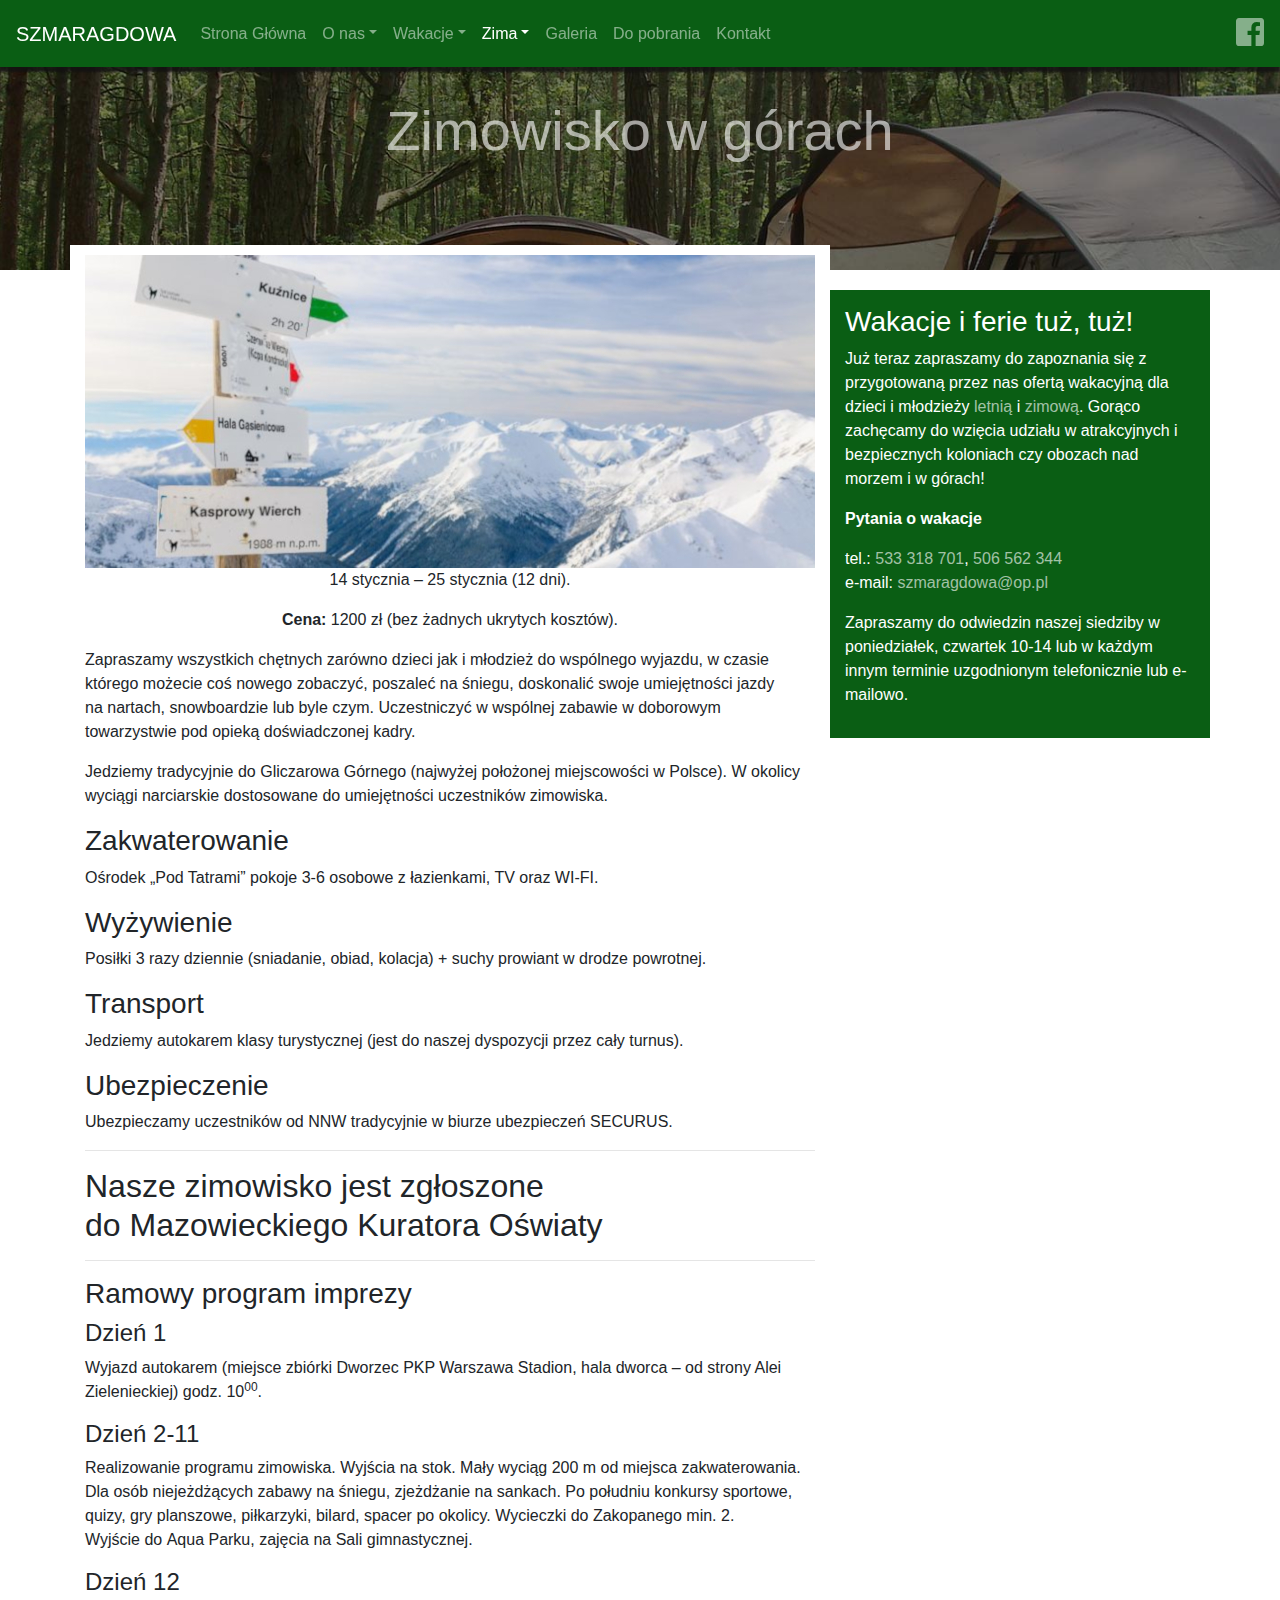
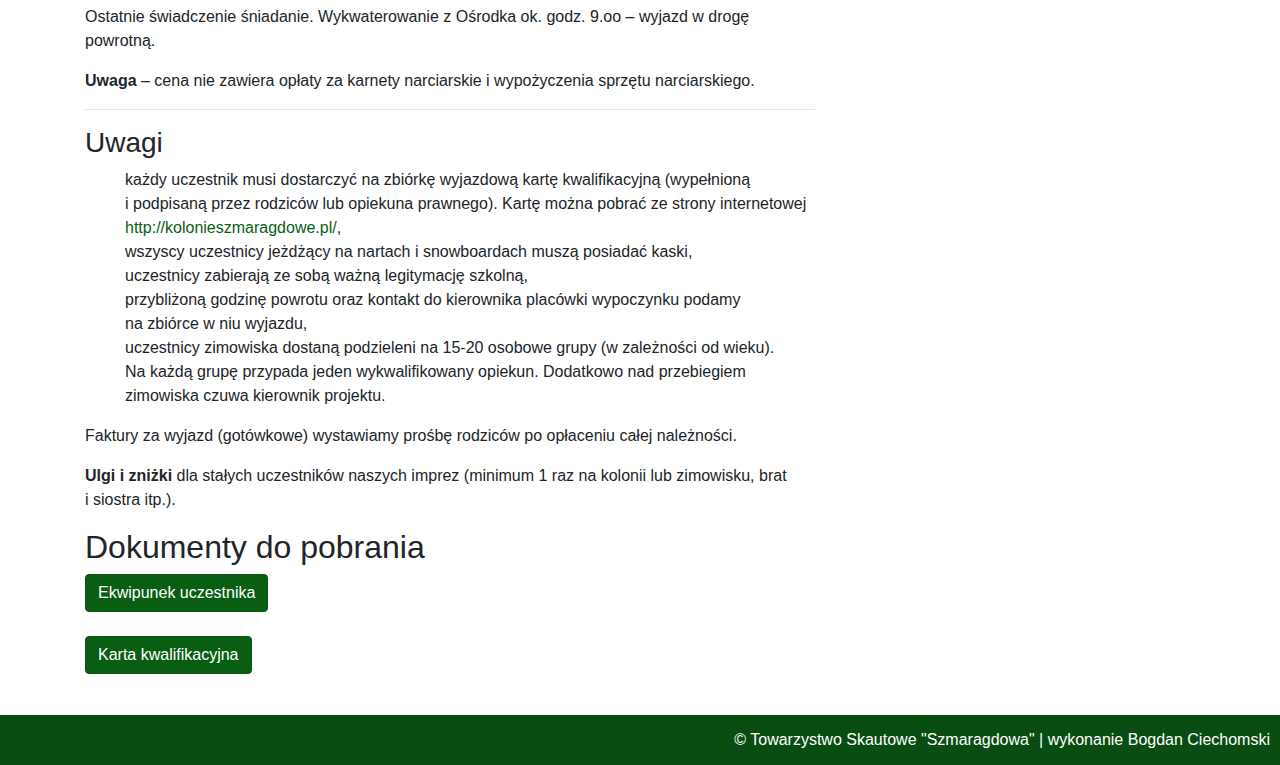
<file: gliczarow2.html>
<!DOCTYPE html>
<html lang="en">

<head>
    <meta charset="UTF-8">
    <title>Towarzystwo Skautowe Szmaragdowa</title>
    <meta name="viewport" content="width=device-width, user-scalable=no, initial-scale=1.0, maximum-scale=1.0, minimum-scale=1.0">
    <link rel="stylesheet" href="css/bootstrap-grid.min.css">
    <link rel="stylesheet" href="css/bootstrap.min.css">
    <link rel="stylesheet" href="fontawesome-free-5.2.0-web/css/all.css">
    <link rel="stylesheet" href="css/style.css">
</head>

<body>
    <nav class="navbar navbar-expand-lg navbar-dark fixed-top">
        <a class="navbar-brand" href="#">SZMARAGDOWA</a>
        <button class="navbar-toggler" type="button" data-toggle="collapse" data-target="#navbarNavDropdown" aria-controls="navbarNavDropdown" aria-expanded="false" aria-label="Toggle navigation">
    <span class="navbar-toggler-icon"></span>
  </button>
        <div class="collapse navbar-collapse" id="navbarNavDropdown">
            <ul class="navbar-nav">
                <li class="nav-item">
                    <a class="nav-link" href="index.html">Strona Główna</a>
                </li>
                <li class="nav-item dropdown">
                    <a class="nav-link dropdown-toggle" href="#" id="navbarDropdownMenuLink" data-toggle="dropdown" aria-haspopup="true" aria-expanded="false">O nas</a>
                    <div class="dropdown-menu" aria-labelledby="navbarDropdownMenuLink">
                        <a class="dropdown-item" href="kadra.html">Kadra</a>
                        <a class="dropdown-item" href="dzialalnosc.html">Działalność <span class="sr-only">(current)</span></a>
                        <a class="dropdown-item" href="opinie.html">Opinie</a>
                    </div>
                </li>
                <li class="nav-item dropdown">
                    <a class="nav-link dropdown-toggle" href="#" id="navbarDropdownMenuLink" data-toggle="dropdown" aria-haspopup="true" aria-expanded="false">Wakacje</a>
                    <div class="dropdown-menu" aria-labelledby="navbarDropdownMenuLink">
                        <a class="dropdown-item" href="krynicamorska.html">Krynica Morska</a>
                        <a class="dropdown-item" href="mszana.html">Mszana Dolna</a>
                        <a class="dropdown-item" href="gliczarow.html">Gliczarów Górny</a>
                        <a class="dropdown-item" href="form.html">Formularz zgłoszeniowy</a>
                    </div>
                </li>
                <li class="nav-item dropdown">
                    <a class="nav-link dropdown-toggle active" href="#" id="navbarDropdownMenuLink" data-toggle="dropdown" aria-haspopup="true" aria-expanded="false">Zima</a>
                    <div class="dropdown-menu" aria-labelledby="navbarDropdownMenuLink">
                        <a class="dropdown-item active" href="gliczarow2.html">Gliczarów Górny</a>
                        <a class="dropdown-item" href="form.html">Formularz zgłoszeniowy</a>
                    </div>
                </li>
                <li class="nav-item">
                    <a class="nav-link" href="photos.html">Galeria</a>
                </li>
                <li class="nav-item"><a href="download.html" class="nav-link">Do pobrania</a></li>
                <li class="nav-item"><a href="contact.html" class="nav-link">Kontakt</a></li>
            </ul>
        </div>
        <span class="navbar-text navbar-right"><a href="https://www.facebook.com/Towarzystwo-Skautowe-Szmaragdowa-1559183197727092/" target="_blank">
          <i class="fab fa-facebook-square fa-2x"></i></a>
    </span>
    </nav>
    <header id="halfheader">
        <div id="center-title">
            <h1>Zimowisko w górach</h1>
        </div>
    </header>
    <div class="container">
        <div class="row">
            <section class="col-12 col-lg-8" id="text-1">
                <!--  TREŚĆ  -->
                <img src="img/oferta-zima.jpg" alt="">
                    <p class="text-center">14 stycznia &#8211; 25 stycznia (12 dni).</p>
                        <p class="text-center"><strong>Cena:</strong> 1200 zł (bez żadnych ukrytych kosztów).</p>
                        <p>Zapraszamy wszystkich chętnych zarówno dzieci jak i&nbsp;młodzież do&nbsp;wspólnego wyjazdu, w czasie którego&nbsp;możecie coś nowego zobaczyć, poszaleć na&nbsp;śniegu, doskonalić swoje umiejętności jazdy na&nbsp;nartach, snowboardzie lub byle czym. Uczestniczyć w&nbsp;wspólnej zabawie w&nbsp;doborowym towarzystwie pod&nbsp;opieką doświadczonej kadry.</p>
                        <p>Jedziemy tradycyjnie do&nbsp;Gliczarowa Górnego (najwyżej położonej miejscowości w&nbsp;Polsce). W&nbsp;okolicy wyciągi narciarskie dostosowane do&nbsp;umiejętności uczestników zimowiska.</p>
                        <h3>Zakwaterowanie</h3>
                        <p>Ośrodek „Pod Tatrami” pokoje 3-6 osobowe z&nbsp;łazienkami, TV oraz&nbsp;WI-FI.</p>
                        <h3>Wyżywienie</h3>
                        <p>Posiłki 3 razy dziennie (sniadanie, obiad, kolacja) + suchy prowiant w&nbsp;drodze powrotnej.</p>
                        <h3>Transport</h3>
                        <p>Jedziemy autokarem klasy turystycznej (jest do&nbsp;naszej dyspozycji przez cały turnus).</p>
                        <h3>Ubezpieczenie</h3>
                        <p>Ubezpieczamy uczestników od&nbsp;NNW tradycyjnie w&nbsp;biurze ubezpieczeń SECURUS.</p>
                        <hr/>
                        <h2>Nasze zimowisko jest zgłoszone do&nbsp;Mazowieckiego Kuratora Oświaty</h2>
                        <hr/>
                        <h3>Ramowy program imprezy</h3>
                        <h4>Dzień 1</h4>
                        <p>Wyjazd autokarem (miejsce zbiórki Dworzec PKP Warszawa Stadion, hala dworca – od&nbsp;strony Alei Zielenieckiej) godz.&nbsp;10<sup>00</sup>.</p>
                        <h4>Dzień 2-11</h4>
                        <p>Realizowanie programu zimowiska. Wyjścia na&nbsp;stok. Mały wyciąg 200 m od&nbsp;miejsca zakwaterowania.<br /> Dla osób niejeżdżących zabawy na&nbsp;śniegu, zjeżdżanie na&nbsp;sankach. Po&nbsp;południu konkursy sportowe, quizy, gry planszowe, piłkarzyki, bilard, spacer po&nbsp;okolicy. Wycieczki do&nbsp;Zakopanego min. 2.<br /> Wyjście do&nbsp;Aqua Parku, zajęcia na&nbsp;Sali gimnastycznej.</p>
                        <h4>Dzień 12</h4>
                        <p>Ostatnie świadczenie śniadanie. Wykwaterowanie z&nbsp;Ośrodka ok. godz.&nbsp;9.oo – wyjazd w&nbsp;drogę powrotną.</p>
                        <p><strong>Uwaga</strong> &#8211; cena nie zawiera opłaty za&nbsp;karnety narciarskie i&nbsp;wypożyczenia sprzętu narciarskiego.</p>
                        <hr/>
                        <h3>Uwagi</h3>
                        <ul>
                            <li>każdy uczestnik musi dostarczyć na&nbsp;zbiórkę wyjazdową kartę kwalifikacyjną (wypełnioną i&nbsp;podpisaną przez rodziców lub opiekuna prawnego). Kartę można pobrać ze&nbsp;strony internetowej <a href="http://kolonieszmaragdowe.pl/">http://kolonieszmaragdowe.pl/</a>,</li>
                            <li>wszyscy uczestnicy jeżdżący na&nbsp;nartach i&nbsp;snowboardach muszą posiadać kaski,</li>
                            <li>uczestnicy zabierają ze&nbsp;sobą ważną legitymację szkolną,</li>
                            <li>przybliżoną godzinę powrotu oraz&nbsp;kontakt do&nbsp;kierownika placówki wypoczynku podamy na&nbsp;zbiórce w&nbsp;niu wyjazdu,</li>
                            <li>uczestnicy zimowiska dostaną podzieleni na&nbsp;15-20 osobowe grupy (w&nbsp;zależności od&nbsp;wieku). Na&nbsp;każdą grupę przypada jeden wykwalifikowany opiekun. Dodatkowo nad&nbsp;przebiegiem zimowiska czuwa kierownik projektu.</li>
                        </ul>
                        <p>Faktury za&nbsp;wyjazd (gotówkowe) wystawiamy prośbę rodziców po&nbsp;opłaceniu całej należności.</p>
                        <p><strong>Ulgi i&nbsp;zniżki</strong> dla stałych uczestników naszych imprez (minimum 1 raz na&nbsp;kolonii lub zimowisku, brat i&nbsp;siostra itp.).</p>
                        <h2 class="pod-head-two">Dokumenty do&nbsp;pobrania</h2>
                        <p><a href="files/Oferta-zima-2018-Ekwipunek-uczestnika.pdf"><button class="btn btn-primary but" type="button">Ekwipunek uczestnika</button></a><br /><br /> <a href="files/karta-kwalifikacyjna.doc"><button class="btn btn-primary but" type="button">Karta kwalifikacyjna</button></a></p>
            </section>
            <aside id="sidebar-primary" class="sidebar col-lg-4" role="complementary">
    <section id="text-2" class="well widget widget_text">
        <h3 class="widget-title">Wakacje i ferie tuż, tuż!</h3>
            <p>Już teraz zapraszamy do zapoznania się z przygotowaną przez nas ofertą wakacyjną dla dzieci i młodzieży <a href="/wakacje">letnią</a> i <a href="/oferta-zimowa-2018">zimową</a>. Gorąco zachęcamy do wzięcia udziału w atrakcyjnych i bezpiecznych koloniach czy obozach nad morzem i w górach!</p>
            <p> <strong>Pytania o wakacje</strong></p>
            <p>tel.: <a href="tel:533 318 701">533 318 701</a>, <a href="tel:506 562 344">506 562 344</a> <br/> e-mail: <a href="mailto:szmaragdowa@op.pl">szmaragdowa@op.pl</a></p>
            <p>Zapraszamy do odwiedzin naszej siedziby w poniedziałek, czwartek 10-14 lub w każdym innym terminie uzgodnionym telefonicznie lub e-mailowo.</p>
    </section>
      </aside>
      </div></div>
 <footer>&copy; Towarzystwo Skautowe "Szmaragdowa" | wykonanie Bogdan Ciechomski</footer>
    <script src="js/jquery-3.3.1.min.js"></script>
     <script src="https://cdnjs.cloudflare.com/ajax/libs/popper.js/1.12.3/umd/popper.min.js"></script> 
    <script src="js/bootstrap.bundle.min.js"></script>
    <script src="js/bootstrap.js"></script>
</body>
</html>
</file>
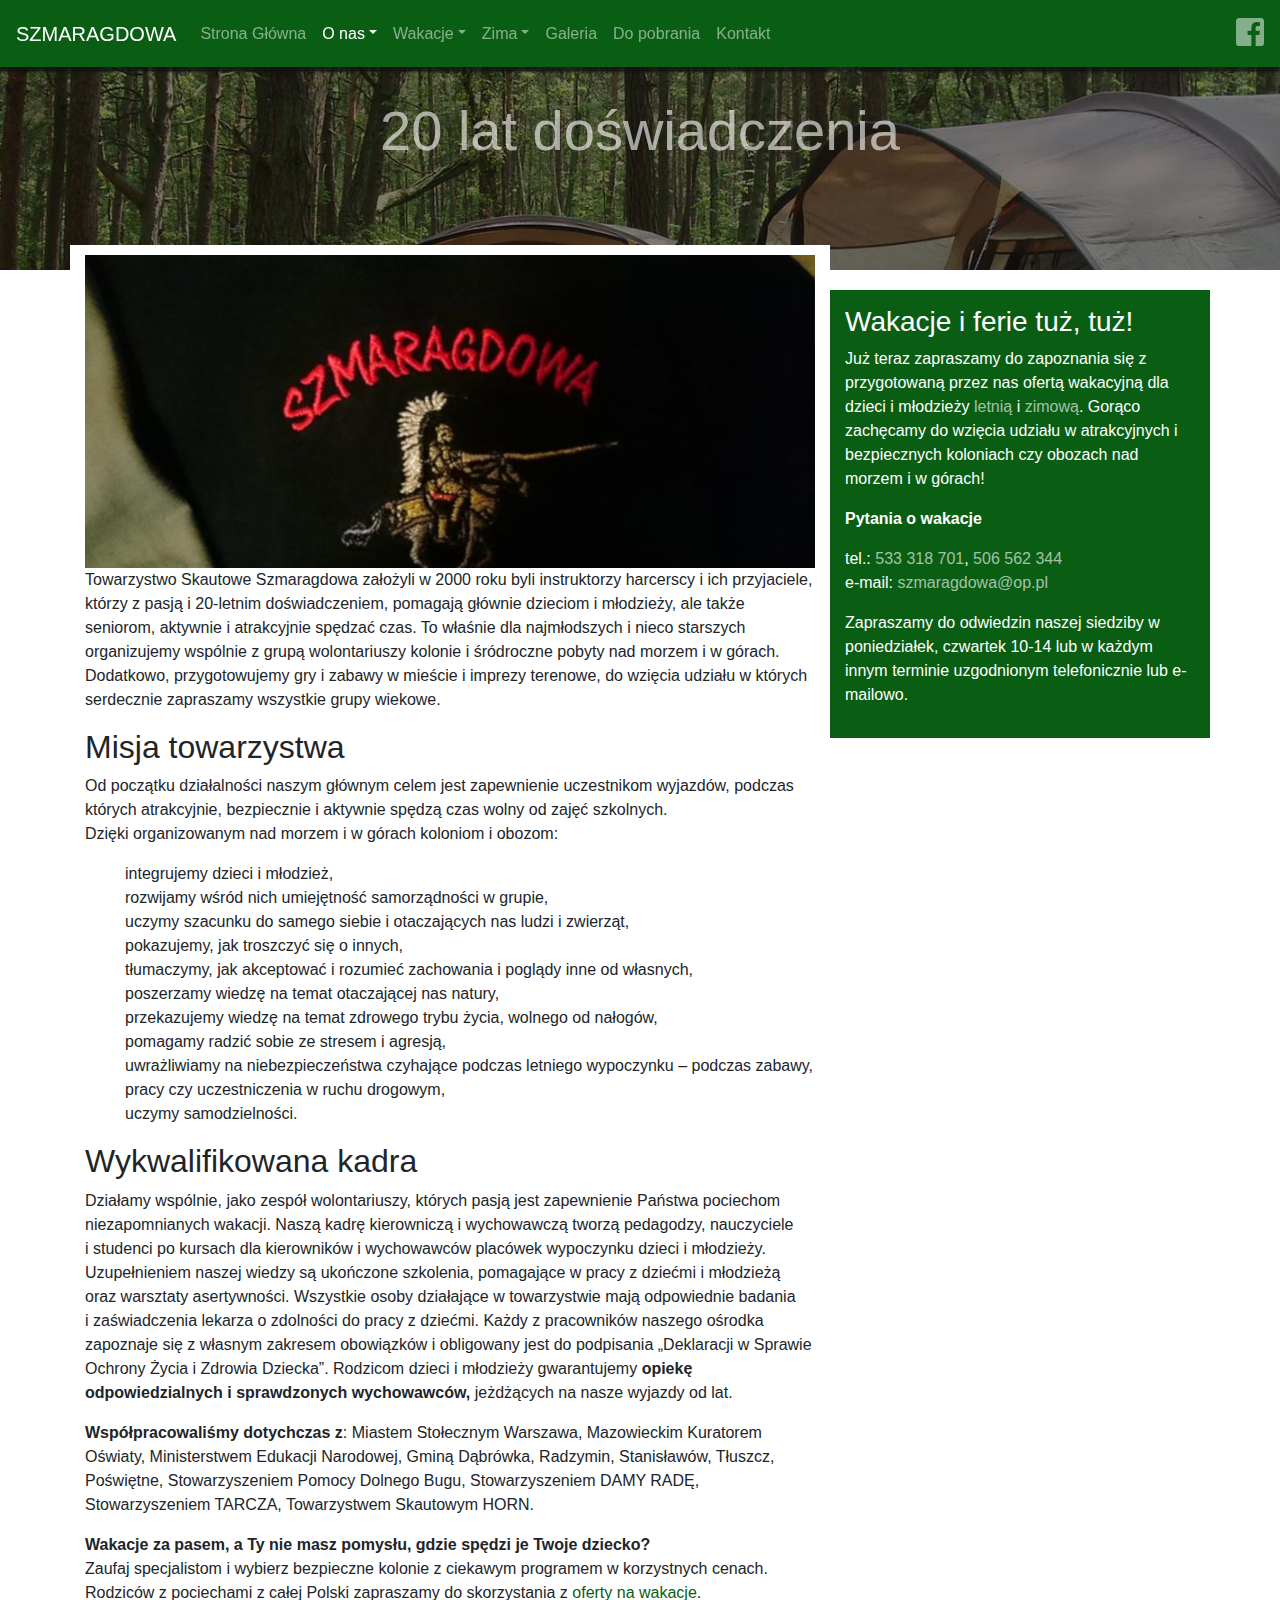
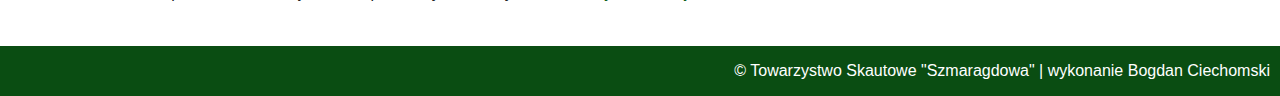
<file: kadra.html>
<!DOCTYPE html>
<html lang="en">
<head>
    <meta charset="UTF-8">
    <title>Towarzystwo Skautowe Szmaragdowa</title>
    <meta name="viewport" content="width=device-width, user-scalable=no, initial-scale=1.0, maximum-scale=1.0, minimum-scale=1.0">
    <link rel="stylesheet" href="css/bootstrap-grid.min.css">
    <link rel="stylesheet" href="css/bootstrap.min.css">
    <link rel="stylesheet" href="fontawesome-free-5.2.0-web/css/all.css">
    <link rel="stylesheet" href="css/style.css">
</head>
<body>
      <nav class="navbar navbar-expand-lg navbar-dark fixed-top">
  <a class="navbar-brand" href="#">SZMARAGDOWA</a>
  <button class="navbar-toggler" type="button" data-toggle="collapse" data-target="#navbarNavDropdown" aria-controls="navbarNavDropdown" aria-expanded="false" aria-label="Toggle navigation">
    <span class="navbar-toggler-icon"></span>
  </button>
  <div class="collapse navbar-collapse" id="navbarNavDropdown">
    <ul class="navbar-nav">
      <li class="nav-item">
        <a class="nav-link" href="index.html">Strona Główna</a>
      </li>
      <li class="nav-item dropdown">
        <a class="nav-link dropdown-toggle active" href="#" id="navbarDropdownMenuLink" data-toggle="dropdown" aria-haspopup="true" aria-expanded="false">O nas</a>
        <div class="dropdown-menu" aria-labelledby="navbarDropdownMenuLink">
          <a class="dropdown-item active" href="kadra.html">Kadra <span class="sr-only">(current)</span></a>
          <a class="dropdown-item" href="dzialalnosc.html">Działalność</a>
          <a class="dropdown-item" href="opinie.html">Opinie</a>
        </div>
      </li>
       <li class="nav-item dropdown">
        <a class="nav-link dropdown-toggle" href="#" id="navbarDropdownMenuLink" data-toggle="dropdown" aria-haspopup="true" aria-expanded="false">Wakacje</a>
        <div class="dropdown-menu" aria-labelledby="navbarDropdownMenuLink">
          <a class="dropdown-item" href="krynicamorska.html">Krynica Morska</a>
          <a class="dropdown-item" href="mszana.html">Mszana Dolna</a>
          <a class="dropdown-item" href="gliczarow.html">Gliczarów Górny</a>
          <a class="dropdown-item" href="form.html">Formularz zgłoszeniowy</a>
        </div>
      </li>
       <li class="nav-item dropdown">
        <a class="nav-link dropdown-toggle" href="#" id="navbarDropdownMenuLink" data-toggle="dropdown" aria-haspopup="true" aria-expanded="false">Zima</a>
        <div class="dropdown-menu" aria-labelledby="navbarDropdownMenuLink">
        <a class="dropdown-item" href="gliczarow2.html">Gliczarów Górny</a>
          <a class="dropdown-item" href="form.html">Formularz zgłoszeniowy</a>
        </div>
      </li>
      <li class="nav-item">
        <a class="nav-link" href="photos.html">Galeria</a>
      </li>
    <li class="nav-item"><a href="download.html" class="nav-link">Do pobrania</a></li>
    <li class="nav-item"><a href="contact.html" class="nav-link">Kontakt</a></li>
    </ul>
  </div>
      <span class="navbar-text navbar-right"><a href="https://www.facebook.com/Towarzystwo-Skautowe-Szmaragdowa-1559183197727092/" target="_blank">
          <i class="fab fa-facebook-square fa-2x"></i></a>
    </span>
</nav>
<header id="halfheader">
     
        <div id="center-title"><h1>20 lat doświadczenia</h1></div>
    </header>
<div class="container">
  <div class="row">
<section class="col-12 col-lg-8" id="text-1">
   <img src="img/featured-logo-770x330.jpg" alt="koszulka" style="width: 730px">
    <p>Towarzystwo Skautowe Szmaragdowa założyli w&nbsp;2000 roku byli instruktorzy harcerscy i&nbsp;ich przyjaciele, którzy&nbsp;z&nbsp;pasją i&nbsp;20-letnim doświadczeniem, pomagają głównie dzieciom i&nbsp;młodzieży, ale&nbsp;także seniorom, aktywnie i&nbsp;atrakcyjnie spędzać czas. To&nbsp;właśnie dla najmłodszych i&nbsp;nieco starszych organizujemy wspólnie z&nbsp;grupą wolontariuszy kolonie i&nbsp;śródroczne pobyty nad&nbsp;morzem i&nbsp;w&nbsp;górach. Dodatkowo, przygotowujemy gry i&nbsp;zabawy w&nbsp;mieście i&nbsp;imprezy terenowe, do&nbsp;wzięcia udziału w&nbsp;których serdecznie zapraszamy wszystkie grupy wiekowe.</p>
    <h2 class="pod-head-two">Misja towarzystwa</h2>
    <p>Od&nbsp;początku działalności naszym głównym celem jest zapewnienie uczestnikom wyjazdów, podczas których&nbsp;atrakcyjnie, bezpiecznie i&nbsp;aktywnie spędzą czas wolny od&nbsp;zajęć szkolnych.<br /> Dzięki organizowanym nad&nbsp;morzem i&nbsp;w&nbsp;górach koloniom i&nbsp;obozom:</p><ul><li>integrujemy dzieci i&nbsp;młodzież,</li><li>rozwijamy wśród nich umiejętność samorządności w&nbsp;grupie,</li><li>uczymy szacunku do&nbsp;samego siebie i&nbsp;otaczających nas ludzi i&nbsp;zwierząt,</li><li>pokazujemy, jak troszczyć się o&nbsp;innych,</li><li>tłumaczymy, jak akceptować i&nbsp;rozumieć zachowania i&nbsp;poglądy inne od&nbsp;własnych,</li><li>poszerzamy wiedzę na&nbsp;temat otaczającej nas natury,</li><li>przekazujemy wiedzę na&nbsp;temat zdrowego trybu życia, wolnego od&nbsp;nałogów,</li><li>pomagamy radzić sobie ze&nbsp;stresem i&nbsp;agresją,</li><li>uwrażliwiamy na&nbsp;niebezpieczeństwa czyhające podczas letniego wypoczynku – podczas zabawy, pracy czy uczestniczenia w&nbsp;ruchu drogowym,</li><li>uczymy samodzielności.</li></ul><h2 class="pod-head-two">Wykwalifikowana kadra</h2><p>Działamy wspólnie, jako zespół wolontariuszy, których&nbsp;pasją jest zapewnienie Państwa pociechom niezapomnianych wakacji. Naszą kadrę kierowniczą i&nbsp;wychowawczą tworzą pedagodzy, nauczyciele i&nbsp;studenci po&nbsp;kursach dla kierowników i&nbsp;wychowawców placówek wypoczynku dzieci i&nbsp;młodzieży. Uzupełnieniem naszej wiedzy są ukończone szkolenia, pomagające w&nbsp;pracy z&nbsp;dziećmi i&nbsp;młodzieżą oraz&nbsp;warsztaty asertywności. Wszystkie osoby działające w&nbsp;towarzystwie mają odpowiednie badania i&nbsp;zaświadczenia lekarza o&nbsp;zdolności do&nbsp;pracy z&nbsp;dziećmi. Każdy z&nbsp;pracowników naszego ośrodka zapoznaje się z&nbsp;własnym zakresem obowiązków i&nbsp;obligowany jest do&nbsp;podpisania &#8222;Deklaracji w&nbsp;Sprawie Ochrony Życia i&nbsp;Zdrowia Dziecka&#8221;. Rodzicom dzieci i&nbsp;młodzieży gwarantujemy <strong>opiekę odpowiedzialnych i&nbsp;sprawdzonych wychowawców,</strong> jeżdżących na&nbsp;nasze wyjazdy od&nbsp;lat.</p><p><strong>Współpracowaliśmy dotychczas z</strong>: Miastem Stołecznym Warszawa, Mazowieckim Kuratorem Oświaty, Ministerstwem Edukacji Narodowej, Gminą Dąbrówka, Radzymin, Stanisławów, Tłuszcz, Poświętne, Stowarzyszeniem Pomocy Dolnego Bugu, Stowarzyszeniem DAMY RADĘ, Stowarzyszeniem TARCZA, Towarzystwem Skautowym HORN.</p><p><strong>Wakacje za&nbsp;pasem, a&nbsp;Ty nie masz pomysłu, gdzie spędzi je Twoje&nbsp;dziecko?</strong><br /> Zaufaj specjalistom i&nbsp;wybierz bezpieczne kolonie z&nbsp;ciekawym programem w&nbsp;korzystnych cenach. Rodziców z&nbsp;pociechami z&nbsp;całej Polski zapraszamy do&nbsp;skorzystania z&nbsp;<a href="wakacje">oferty na&nbsp;wakacje</a>.</p>
    
      </section>
<aside id="sidebar-primary" class="sidebar col-lg-4" role="complementary">
    <section id="text-2" class="well widget widget_text">
        <h3 class="widget-title">Wakacje i ferie tuż, tuż!</h3>
            <p>Już teraz zapraszamy do zapoznania się z przygotowaną przez nas ofertą wakacyjną dla dzieci i młodzieży <a href="/wakacje">letnią</a> i <a href="/oferta-zimowa-2018">zimową</a>. Gorąco zachęcamy do wzięcia udziału w atrakcyjnych i bezpiecznych koloniach czy obozach nad morzem i w górach!</p>
            <p> <strong>Pytania o wakacje</strong></p>
            <p>tel.: <a href="tel:533 318 701">533 318 701</a>, <a href="tel:506 562 344">506 562 344</a> <br/> e-mail: <a href="mailto:szmaragdowa@op.pl">szmaragdowa@op.pl</a></p>
            <p>Zapraszamy do odwiedzin naszej siedziby w poniedziałek, czwartek 10-14 lub w każdym innym terminie uzgodnionym telefonicznie lub e-mailowo.</p>
    </section>
      </aside>
      </div></div>
 <footer>&copy; Towarzystwo Skautowe "Szmaragdowa" | wykonanie Bogdan Ciechomski</footer>
    <script src="js/jquery-3.3.1.min.js"></script>
     <script src="https://cdnjs.cloudflare.com/ajax/libs/popper.js/1.12.3/umd/popper.min.js"></script> 
    <script src="js/bootstrap.bundle.min.js"></script>
    <script src="js/bootstrap.js"></script>
</body>
</html>
</file>
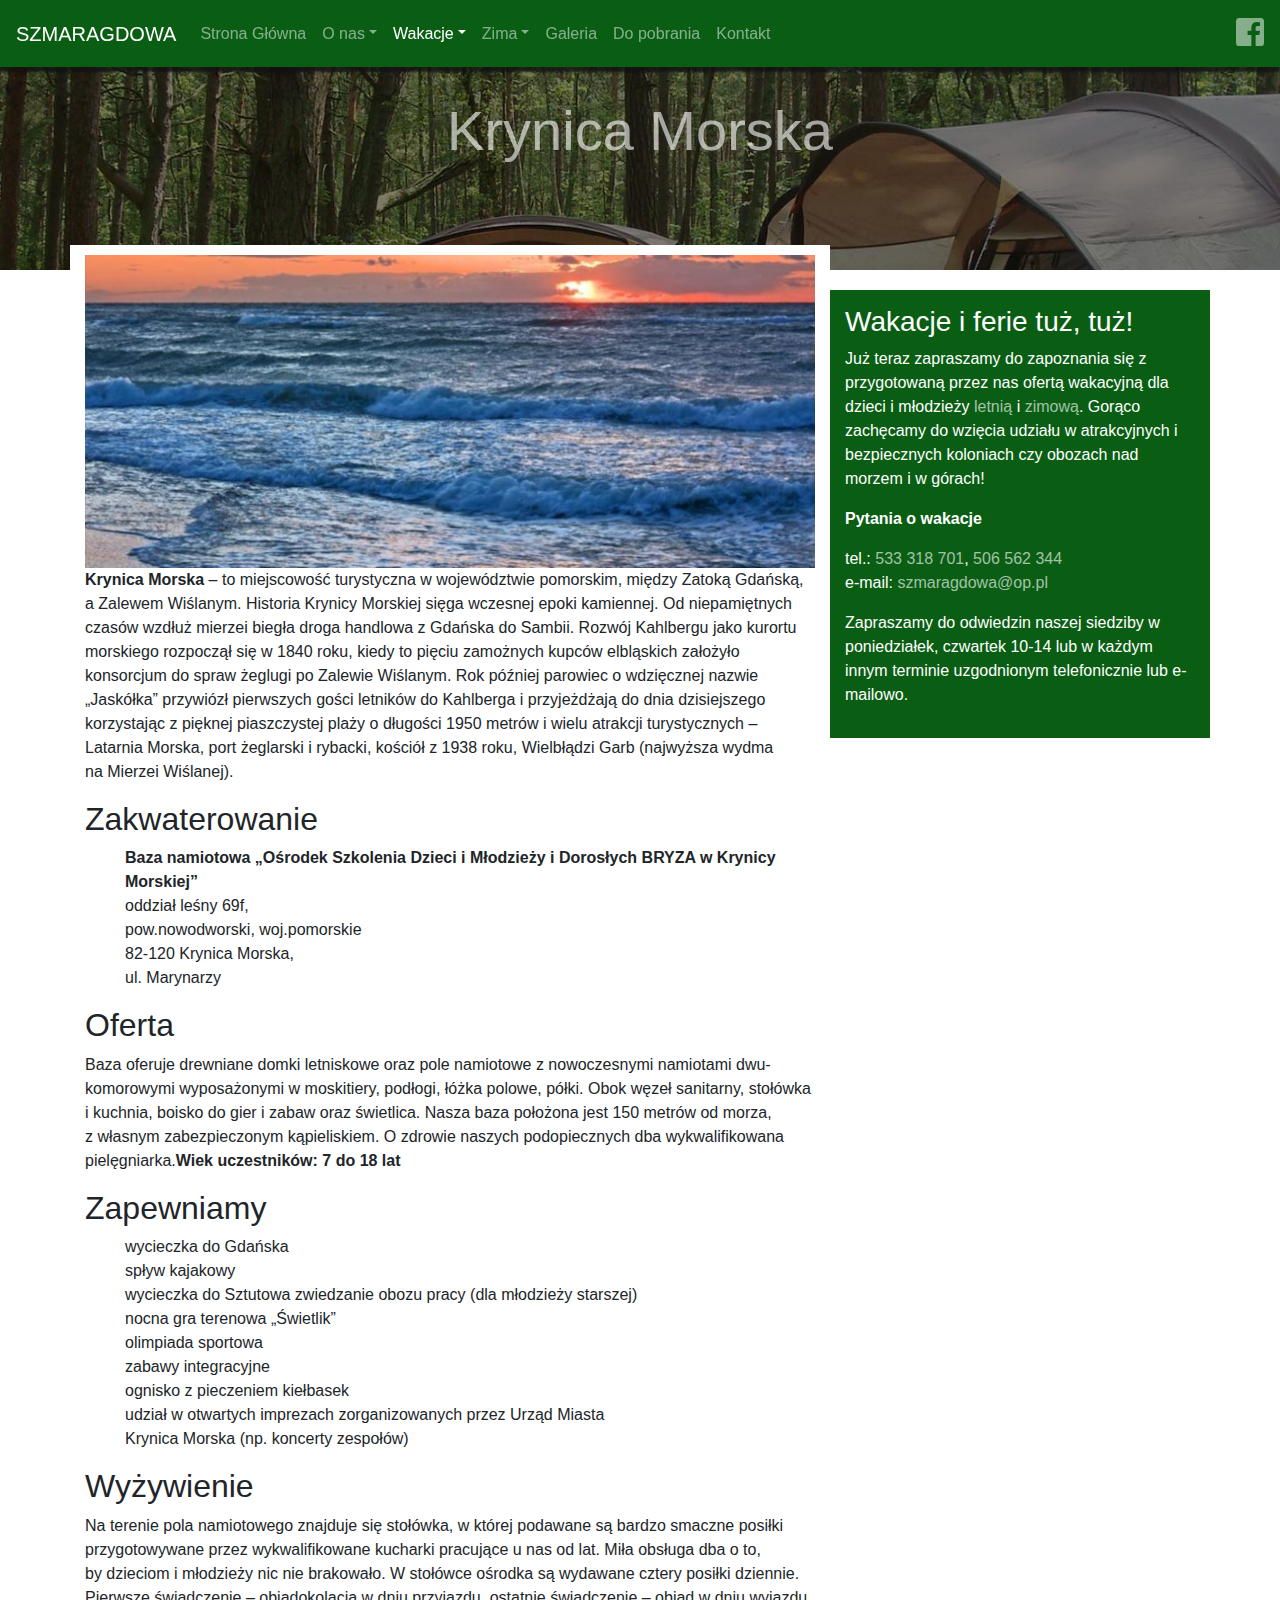
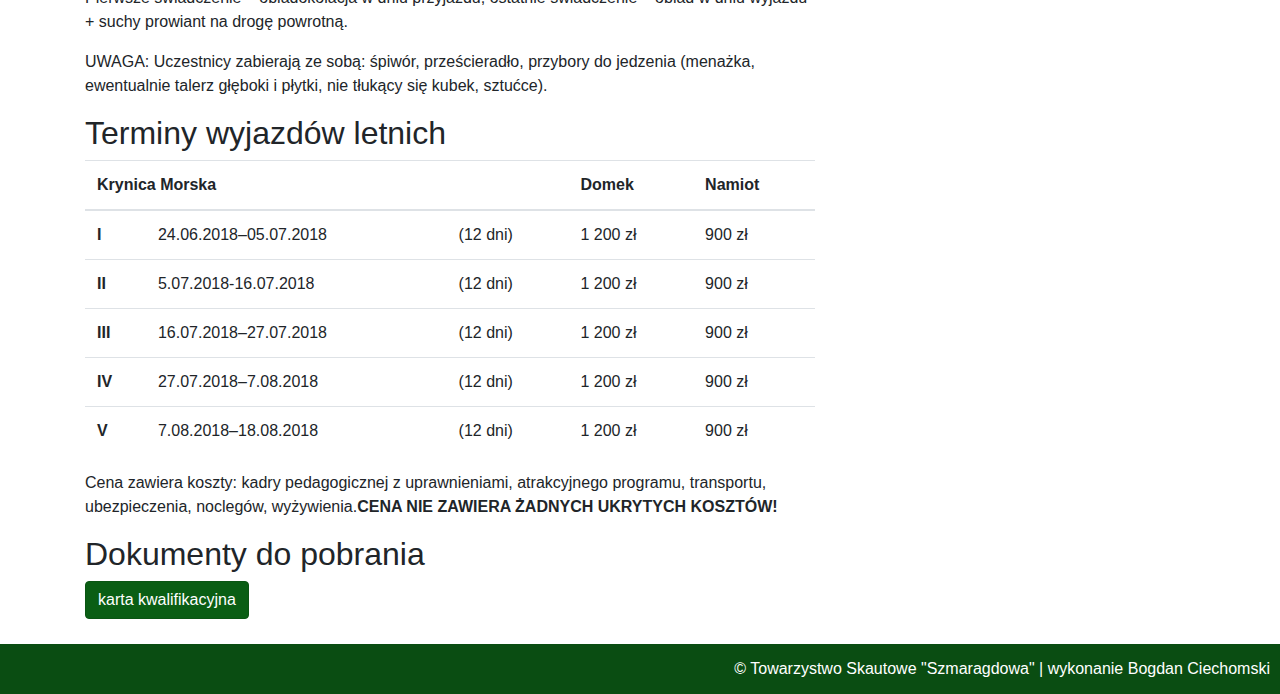
<file: krynicamorska.html>
<!DOCTYPE html>
<html lang="en">

<head>
    <meta charset="UTF-8">
    <title>Towarzystwo Skautowe Szmaragdowa</title>
    <meta name="viewport" content="width=device-width, user-scalable=no, initial-scale=1.0, maximum-scale=1.0, minimum-scale=1.0">
    <link rel="stylesheet" href="css/bootstrap-grid.min.css">
    <link rel="stylesheet" href="css/bootstrap.min.css">
    <link rel="stylesheet" href="fontawesome-free-5.2.0-web/css/all.css">
    <link rel="stylesheet" href="css/style.css">
</head>

<body>
    <nav class="navbar navbar-expand-lg navbar-dark fixed-top">
        <a class="navbar-brand" href="#">SZMARAGDOWA</a>
        <button class="navbar-toggler" type="button" data-toggle="collapse" data-target="#navbarNavDropdown" aria-controls="navbarNavDropdown" aria-expanded="false" aria-label="Toggle navigation">
    <span class="navbar-toggler-icon"></span>
  </button>
        <div class="collapse navbar-collapse" id="navbarNavDropdown">
            <ul class="navbar-nav">
                <li class="nav-item">
                    <a class="nav-link" href="index.html">Strona Główna</a>
                </li>
                <li class="nav-item dropdown">
                    <a class="nav-link dropdown-toggle" href="#" id="navbarDropdownMenuLink" data-toggle="dropdown" aria-haspopup="true" aria-expanded="false">O nas</a>
                    <div class="dropdown-menu" aria-labelledby="navbarDropdownMenuLink">
                        <a class="dropdown-item" href="kadra.html">Kadra</a>
                        <a class="dropdown-item" href="dzialalnosc.html">Działalność <span class="sr-only">(current)</span></a>
                        <a class="dropdown-item" href="opinie.html">Opinie</a>
                    </div>
                </li>
                <li class="nav-item dropdown">
                    <a class="nav-link dropdown-toggle active" href="#" id="navbarDropdownMenuLink" data-toggle="dropdown" aria-haspopup="true" aria-expanded="false">Wakacje</a>
                    <div class="dropdown-menu" aria-labelledby="navbarDropdownMenuLink">
                        <a class="dropdown-item active" href="krynicamorska.html">Krynica Morska</a>
                        <a class="dropdown-item" href="mszana.html">Mszana Dolna</a>
                        <a class="dropdown-item" href="gliczarow.html">Gliczarów Górny</a>
                        <a class="dropdown-item" href="form.html">Formularz zgłoszeniowy</a>
                    </div>
                </li>
                <li class="nav-item dropdown">
                    <a class="nav-link dropdown-toggle" href="#" id="navbarDropdownMenuLink" data-toggle="dropdown" aria-haspopup="true" aria-expanded="false">Zima</a>
                    <div class="dropdown-menu" aria-labelledby="navbarDropdownMenuLink">
                        <a class="dropdown-item" href="gliczarow2.html">Gliczarów Górny</a>
                        <a class="dropdown-item" href="form.html">Formularz zgłoszeniowy</a>
                    </div>
                </li>
                <li class="nav-item">
                    <a class="nav-link" href="photos.html">Galeria</a>
                </li>
                <li class="nav-item"><a href="download.html" class="nav-link">Do pobrania</a></li>
                <li class="nav-item"><a href="contact.html" class="nav-link">Kontakt</a></li>
            </ul>
        </div>
        <span class="navbar-text navbar-right"><a href="https://www.facebook.com/Towarzystwo-Skautowe-Szmaragdowa-1559183197727092/" target="_blank">
          <i class="fab fa-facebook-square fa-2x"></i></a>
    </span>
    </nav>
    <header id="halfheader">
        <div id="center-title">
            <h1>Krynica Morska</h1>
        </div>
    </header>
    <div class="container">
        <div class="row">
            <section class="col-12 col-lg-8" id="text-1">
                <!--  TREŚĆ  -->
                   <img src="img/featured5.jpg" alt="Krynica Morska"><p><strong>Krynica Morska</strong> &#8211; to&nbsp;miejscowość turystyczna w&nbsp;województwie pomorskim, między Zatoką Gdańską, a&nbsp;Zalewem Wiślanym. Historia Krynicy Morskiej sięga wczesnej epoki kamiennej. Od&nbsp;niepamiętnych czasów wzdłuż mierzei biegła droga handlowa z&nbsp;Gdańska do&nbsp;Sambii. Rozwój Kahlbergu jako kurortu morskiego rozpoczął się w&nbsp;1840 roku, kiedy to&nbsp;pięciu zamożnych kupców elbląskich założyło konsorcjum do&nbsp;spraw żeglugi po&nbsp;Zalewie Wiślanym. Rok później parowiec o&nbsp;wdzięcznej nazwie &#8222;Jaskółka&#8221; przywiózł pierwszych gości letników do&nbsp;Kahlberga i&nbsp;przyjeżdżają do&nbsp;dnia dzisiejszego korzystając z&nbsp;pięknej piaszczystej plaży o&nbsp;długości 1950 metrów i&nbsp;wielu atrakcji turystycznych &#8211; Latarnia Morska, port żeglarski i&nbsp;rybacki, kościół z&nbsp;1938 roku, Wielbłądzi Garb (najwyższa wydma na&nbsp;Mierzei Wiślanej).</p>
                    <h2 class="pod-head-two">Zakwaterowanie</h2>
                    <ul>
                        <li><strong>Baza namiotowa „Ośrodek Szkolenia Dzieci i&nbsp;Młodzieży i&nbsp;Dorosłych BRYZA w&nbsp;Krynicy Morskiej”</strong></li>
                        <li>oddział leśny 69f,</li>
                        <li>pow.nowodworski, woj.pomorskie</li>
                        <li>82-120 Krynica Morska,</li>
                        <li>ul.&nbsp;Marynarzy</li>
                    </ul>
                <h2 class="pod-head-two">Oferta</h2><p>Baza oferuje drewniane domki letniskowe oraz&nbsp;pole namiotowe z&nbsp;nowoczesnymi namiotami dwu-komorowymi wyposażonymi w&nbsp;moskitiery, podłogi, łóżka polowe, półki. Obok węzeł sanitarny, stołówka i&nbsp;kuchnia, boisko do&nbsp;gier i&nbsp;zabaw oraz&nbsp;świetlica. Nasza baza położona jest 150 metrów od&nbsp;morza, z&nbsp;własnym zabezpieczonym kąpieliskiem. O&nbsp;zdrowie naszych podopiecznych dba wykwalifikowana pielęgniarka.<strong>Wiek uczestników: 7 do&nbsp;18 lat</strong></p>
                    <h2 class="pod-head-two">Zapewniamy</h2>
                    <ul>
                        <li>wycieczka do&nbsp;Gdańska</li>
                        <li>spływ kajakowy</li>
                        <li>wycieczka do&nbsp;Sztutowa zwiedzanie obozu pracy (dla młodzieży starszej)</li>
                        <li>nocna gra terenowa „Świetlik”</li>
                        <li>olimpiada sportowa</li>
                        <li>zabawy integracyjne</li>
                        <li>ognisko z&nbsp;pieczeniem kiełbasek</li>
                        <li>udział w&nbsp;otwartych imprezach zorganizowanych przez Urząd Miasta</li>
                        <li>Krynica Morska (np.&nbsp;koncerty zespołów)</li>
                    </ul>
                <h2 class="pod-head-two">Wyżywienie</h2><p>Na terenie pola namiotowego znajduje się stołówka, w&nbsp;której podawane są bardzo smaczne posiłki przygotowywane przez wykwalifikowane kucharki pracujące u&nbsp;nas od&nbsp;lat. Miła obsługa dba o&nbsp;to, by&nbsp;dzieciom i&nbsp;młodzieży nic nie brakowało. W&nbsp;stołówce ośrodka są wydawane cztery posiłki dziennie. Pierwsze świadczenie &#8211; obiadokolacja w&nbsp;dniu przyjazdu, ostatnie świadczenie – obiad w&nbsp;dniu wyjazdu + suchy prowiant na&nbsp;drogę powrotną.</p>
                    <p>UWAGA: Uczestnicy zabierają ze&nbsp;sobą: śpiwór, prześcieradło, przybory do&nbsp;jedzenia (menażka, ewentualnie talerz głęboki i&nbsp;płytki, nie tłukący się kubek, sztućce).</p>
                    <h2 class="pod-head-two">Terminy wyjazdów letnich</h2>
                        <table class="table">
                            <thead>
                                <tr>
                                    <th colspan="3">Krynica Morska</th>
                                    <th>Domek</th>
                                    <th>Namiot</th>
                                </tr>
                            </thead>
                            <tbody>
                                <tr>
                                    <th scope="row">I</th>
                                    <td>24.06.2018–05.07.2018</td>
                                    <td>(12 dni)</td>
                                    <td>1 200 zł</td>
                                    <td>900 zł</td>
                                </tr>
                                <tr>
                                    <th scope="row">II</th>
                                    <td>5.07.2018-16.07.2018</td>
                                    <td>(12 dni)</td>
                                    <td>1 200 zł</td>
                                    <td>900 zł</td>
                                </tr>
                                <tr>
                                    <th scope="row">III</th>
                                    <td>16.07.2018–27.07.2018</td>
                                    <td>(12 dni)</td>
                                    <td>1 200 zł</td>
                                    <td>900 zł</td>
                                </tr>
                                <tr>
                                    <th scope="row">IV</th>
                                    <td>27.07.2018–7.08.2018</td>
                                    <td>(12 dni)</td>
                                    <td>1 200 zł</td>
                                    <td>900 zł</td>
                                </tr>
                                <tr>
                                    <th scope="row">V</th>
                                    <td>7.08.2018–18.08.2018</td>
                                    <td>(12 dni)</td>
                                    <td>1 200 zł</td>
                                    <td>900 zł</td>
                                </tr>
                            </tbody>
                        </table>
                <p>Cena zawiera koszty: kadry pedagogicznej z&nbsp;uprawnieniami, atrakcyjnego programu, transportu, ubezpieczenia, noclegów, wyżywienia.<strong>CENA NIE ZAWIERA ŻADNYCH UKRYTYCH KOSZTÓW!</strong></p>
                    <h2 class="pod-head-two">Dokumenty do&nbsp;pobrania</h2> <a href="files/karta-kwalifikacyjna.doc"><button class="btn btn-primary but" type="button">karta kwalifikacyjna</button></a>
                    <div class="clearfix"></div>
                </section>
            
            <aside id="sidebar-primary" class="sidebar col-lg-4" role="complementary">
    <section id="text-2" class="well widget widget_text">
        <h3 class="widget-title">Wakacje i ferie tuż, tuż!</h3>
            <p>Już teraz zapraszamy do zapoznania się z przygotowaną przez nas ofertą wakacyjną dla dzieci i młodzieży <a href="/wakacje">letnią</a> i <a href="/oferta-zimowa-2018">zimową</a>. Gorąco zachęcamy do wzięcia udziału w atrakcyjnych i bezpiecznych koloniach czy obozach nad morzem i w górach!</p>
            <p> <strong>Pytania o wakacje</strong></p>
            <p>tel.: <a href="tel:533 318 701">533 318 701</a>, <a href="tel:506 562 344">506 562 344</a> <br/> e-mail: <a href="mailto:szmaragdowa@op.pl">szmaragdowa@op.pl</a></p>
            <p>Zapraszamy do odwiedzin naszej siedziby w poniedziałek, czwartek 10-14 lub w każdym innym terminie uzgodnionym telefonicznie lub e-mailowo.</p>
    </section>
      </aside>
      </div></div>
 <footer>&copy; Towarzystwo Skautowe "Szmaragdowa" | wykonanie Bogdan Ciechomski</footer>
    <script src="js/jquery-3.3.1.min.js"></script>
     <script src="https://cdnjs.cloudflare.com/ajax/libs/popper.js/1.12.3/umd/popper.min.js"></script> 
    <script src="js/bootstrap.bundle.min.js"></script>
    <script src="js/bootstrap.js"></script>
</body>
</html>
</file>
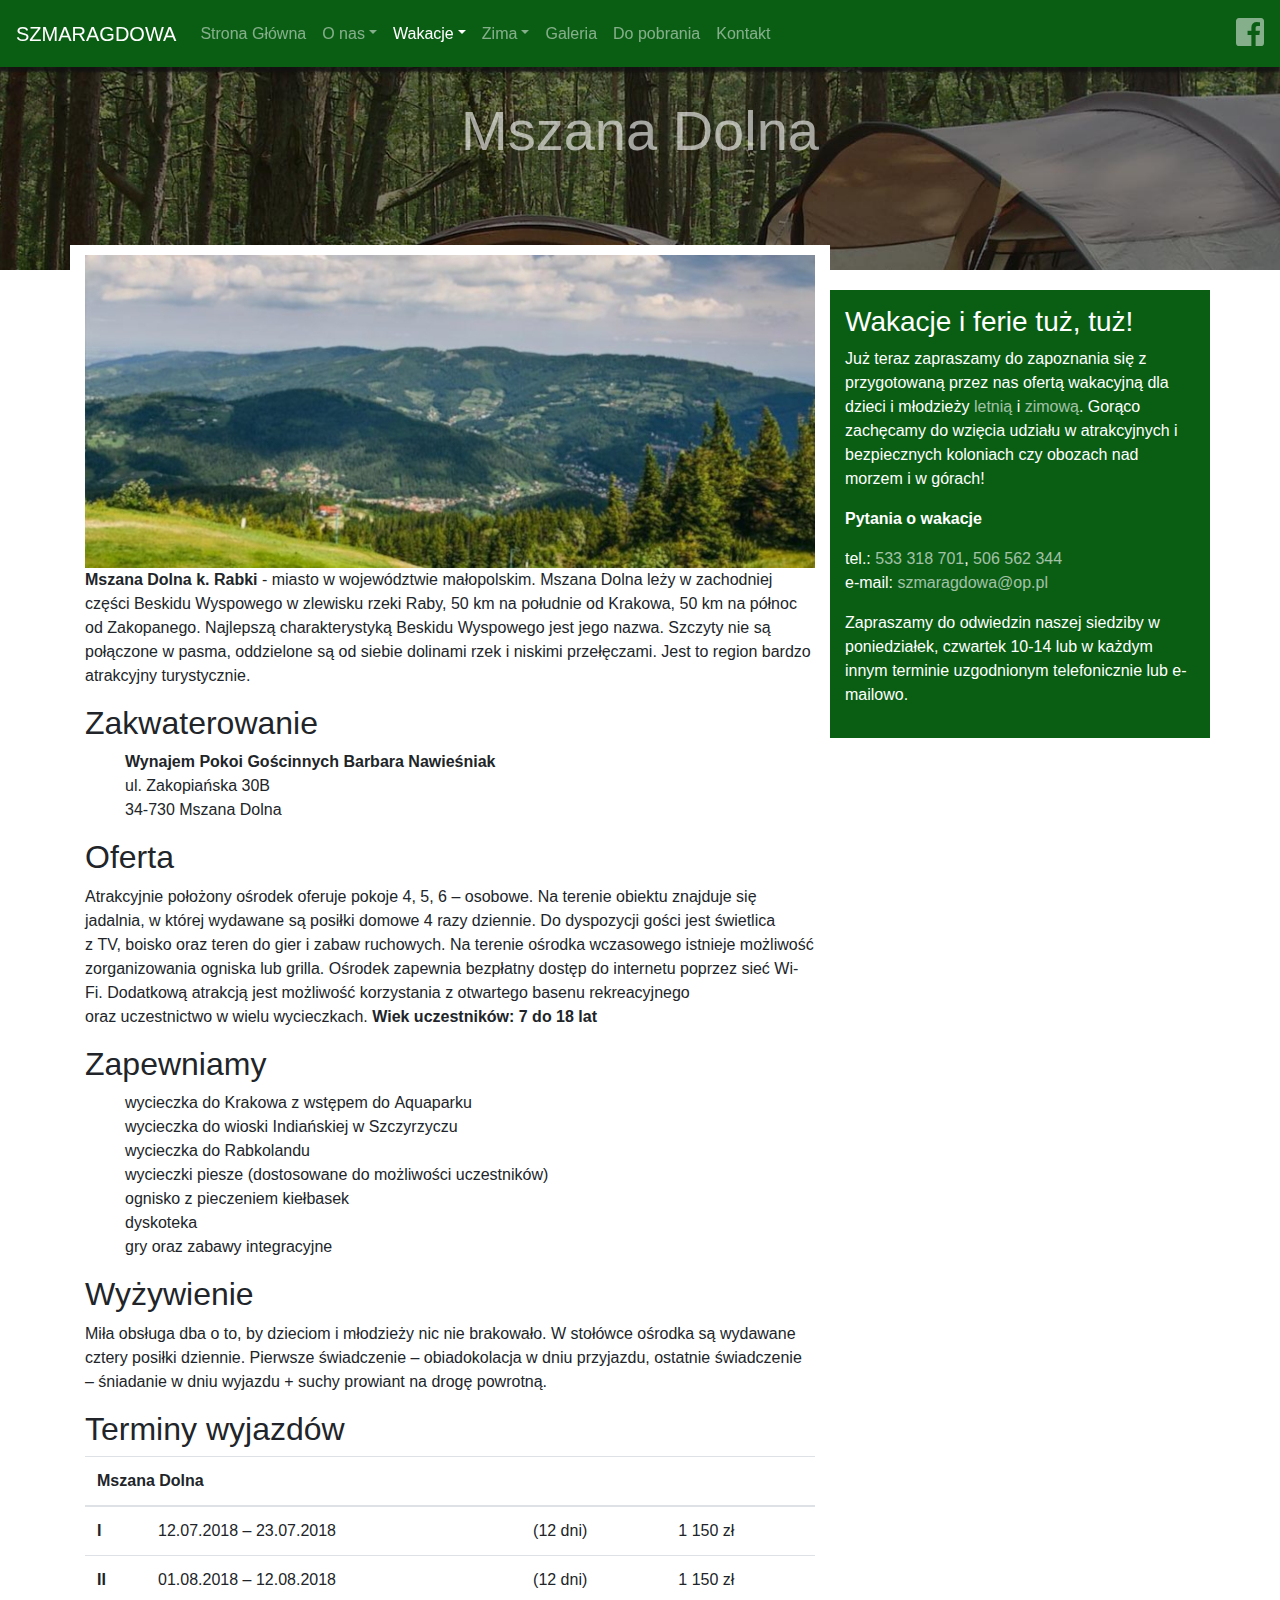
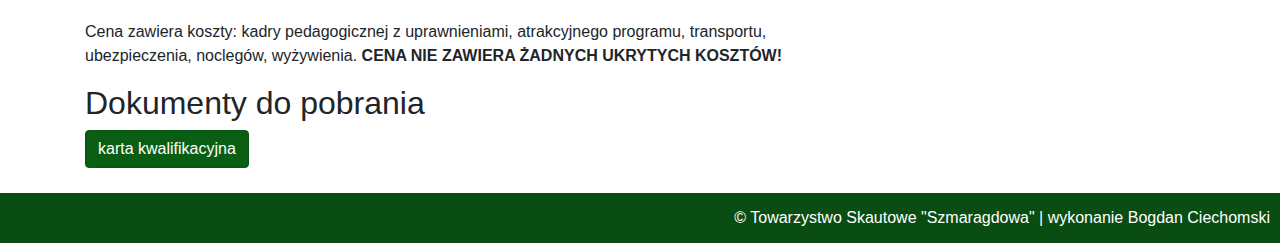
<file: mszana.html>
<!DOCTYPE html>
<html lang="en">

<head>
    <meta charset="UTF-8">
    <title>Towarzystwo Skautowe Szmaragdowa</title>
    <meta name="viewport" content="width=device-width, user-scalable=no, initial-scale=1.0, maximum-scale=1.0, minimum-scale=1.0">
    <link rel="stylesheet" href="css/bootstrap-grid.min.css">
    <link rel="stylesheet" href="css/bootstrap.min.css">
    <link rel="stylesheet" href="fontawesome-free-5.2.0-web/css/all.css">
    <link rel="stylesheet" href="css/style.css">
</head>

<body>
    <nav class="navbar navbar-expand-lg navbar-dark fixed-top">
        <a class="navbar-brand" href="#">SZMARAGDOWA</a>
        <button class="navbar-toggler" type="button" data-toggle="collapse" data-target="#navbarNavDropdown" aria-controls="navbarNavDropdown" aria-expanded="false" aria-label="Toggle navigation">
    <span class="navbar-toggler-icon"></span>
  </button>
        <div class="collapse navbar-collapse" id="navbarNavDropdown">
            <ul class="navbar-nav">
                <li class="nav-item">
                    <a class="nav-link" href="index.html">Strona Główna</a>
                </li>
                <li class="nav-item dropdown">
                    <a class="nav-link dropdown-toggle" href="#" id="navbarDropdownMenuLink" data-toggle="dropdown" aria-haspopup="true" aria-expanded="false">O nas</a>
                    <div class="dropdown-menu" aria-labelledby="navbarDropdownMenuLink">
                        <a class="dropdown-item" href="kadra.html">Kadra</a>
                        <a class="dropdown-item" href="dzialalnosc.html">Działalność <span class="sr-only">(current)</span></a>
                        <a class="dropdown-item" href="opinie.html">Opinie</a>
                    </div>
                </li>
                <li class="nav-item dropdown">
                    <a class="nav-link dropdown-toggle active" href="#" id="navbarDropdownMenuLink" data-toggle="dropdown" aria-haspopup="true" aria-expanded="false">Wakacje</a>
                    <div class="dropdown-menu" aria-labelledby="navbarDropdownMenuLink">
                        <a class="dropdown-item" href="krynicamorska.html">Krynica Morska</a>
                        <a class="dropdown-item active" href="mszana.html">Mszana Dolna</a>
                        <a class="dropdown-item" href="gliczarow.html">Gliczarów Górny</a>
                        <a class="dropdown-item" href="form.html">Formularz zgłoszeniowy</a>
                    </div>
                </li>
                <li class="nav-item dropdown">
                    <a class="nav-link dropdown-toggle" href="#" id="navbarDropdownMenuLink" data-toggle="dropdown" aria-haspopup="true" aria-expanded="false">Zima</a>
                    <div class="dropdown-menu" aria-labelledby="navbarDropdownMenuLink">
                        <a class="dropdown-item" href="gliczarow2.html">Gliczarów Górny</a>
                        <a class="dropdown-item" href="form.html">Formularz zgłoszeniowy</a>
                    </div>
                </li>
                <li class="nav-item">
                    <a class="nav-link" href="photos.html">Galeria</a>
                </li>
                <li class="nav-item"><a href="download.html" class="nav-link">Do pobrania</a></li>
                <li class="nav-item"><a href="contact.html" class="nav-link">Kontakt</a></li>
            </ul>
        </div>
        <span class="navbar-text navbar-right"><a href="https://www.facebook.com/Towarzystwo-Skautowe-Szmaragdowa-1559183197727092/" target="_blank">
          <i class="fab fa-facebook-square fa-2x"></i></a>
    </span>
    </nav>
    <header id="halfheader">
        <div id="center-title">
            <h1>Mszana Dolna</h1>
        </div>
    </header>
    <div class="container">
        <div class="row">
            <section class="col-12 col-lg-8" id="text-1">
                <!--  TREŚĆ  -->
                <img src="img/featured6.jpg" alt="Mszana Dolna"><p><strong>Mszana Dolna k. Rabki</strong> - miasto w&nbsp;województwie małopolskim. Mszana Dolna leży w&nbsp;zachodniej części Beskidu Wyspowego w&nbsp;zlewisku rzeki Raby, 50 km na&nbsp;południe od&nbsp;Krakowa, 50 km na&nbsp;północ od&nbsp;Zakopanego. Najlepszą charakterystyką Beskidu Wyspowego jest jego nazwa. Szczyty nie są połączone w&nbsp;pasma, oddzielone są od&nbsp;siebie dolinami rzek i&nbsp;niskimi przełęczami. Jest to&nbsp;region bardzo atrakcyjny turystycznie.</p>
        <h2 class="pod-head-two">Zakwaterowanie</h2>
        <ul>
            <li><strong>Wynajem Pokoi Gościnnych Barbara Nawieśniak</strong></li>
            <li>ul.&nbsp;Zakopiańska 30B</li>
            <li>34-730 Mszana Dolna</li>
        </ul>
                <h2 class="pod-head-two">Oferta</h2> <p>Atrakcyjnie położony ośrodek oferuje pokoje 4, 5, 6 &#8211; osobowe. Na&nbsp;terenie obiektu znajduje się jadalnia, w&nbsp;której wydawane są posiłki domowe 4 razy dziennie. Do dyspozycji gości jest świetlica z&nbsp;TV, boisko oraz&nbsp;teren do&nbsp;gier i&nbsp;zabaw ruchowych. Na terenie ośrodka wczasowego istnieje możliwość zorganizowania ogniska lub grilla. Ośrodek zapewnia bezpłatny dostęp do&nbsp;internetu poprzez sieć Wi-Fi. Dodatkową atrakcją jest możliwość korzystania z&nbsp;otwartego basenu rekreacyjnego oraz&nbsp;uczestnictwo w&nbsp;wielu wycieczkach. <strong>Wiek uczestników: 7 do&nbsp;18 lat</strong></p>
        <h2 class="pod-head-two">Zapewniamy</h2>
        <ul>
            <li>wycieczka do&nbsp;Krakowa z&nbsp;wstępem do&nbsp;Aquaparku</li>
            <li>wycieczka do&nbsp;wioski Indiańskiej w&nbsp;Szczyrzyczu</li>
            <li>wycieczka do&nbsp;Rabkolandu</li>
            <li>wycieczki piesze (dostosowane do&nbsp;możliwości uczestników)</li>
            <li>ognisko z&nbsp;pieczeniem kiełbasek</li>
            <li>dyskoteka</li>
            <li>gry oraz&nbsp;zabawy integracyjne</li>
        </ul>
                <h2 class="pod-head-two">Wyżywienie</h2> <p>Miła obsługa dba o&nbsp;to, by&nbsp;dzieciom i&nbsp;młodzieży nic nie brakowało. W&nbsp;stołówce ośrodka są wydawane cztery posiłki dziennie. Pierwsze świadczenie &#8211; obiadokolacja w&nbsp;dniu przyjazdu, ostatnie świadczenie &#8211; śniadanie w&nbsp;dniu wyjazdu + suchy prowiant na&nbsp;drogę powrotną.</p>
        <h2 class="pod-head-two">Terminy wyjazdów</h2>
        
            <table class="table">
                <thead>
                    <tr>
                        <th colspan="4">Mszana Dolna</th>
                    </tr>
                </thead>
                <tbody>
                    <tr>
                        <th scope="row">I</th>
                        <td>12.07.2018 – 23.07.2018</td>
                        <td>(12 dni)</td>
                        <td>1 150 zł</td>
                    </tr>
                    <tr>
                        <th scope="row">II</th>
                        <td>01.08.2018 – 12.08.2018</td>
                        <td>(12 dni)</td>
                        <td>1 150 zł</td>
                    </tr>
                </tbody>
            </table>
                <p> Cena zawiera koszty: kadry pedagogicznej z&nbsp;uprawnieniami, atrakcyjnego programu, transportu, ubezpieczenia, noclegów, wyżywienia. <strong>CENA NIE ZAWIERA ŻADNYCH UKRYTYCH KOSZTÓW!</strong></p>
        <h2 class="pod-head-two">Dokumenty do&nbsp;pobrania</h2> <a href="files/karta-kwalifikacyjna.doc"><button class="btn btn-primary but" type="button">karta kwalifikacyjna</button></a>
        <div class="clearfix"></div>
</section>
<aside id="sidebar-primary" class="sidebar col-lg-4" role="complementary">
    <section id="text-2" class="well widget widget_text">
        <h3 class="widget-title">Wakacje i ferie tuż, tuż!</h3>
            <p>Już teraz zapraszamy do zapoznania się z przygotowaną przez nas ofertą wakacyjną dla dzieci i młodzieży <a href="/wakacje">letnią</a> i <a href="/oferta-zimowa-2018">zimową</a>. Gorąco zachęcamy do wzięcia udziału w atrakcyjnych i bezpiecznych koloniach czy obozach nad morzem i w górach!</p>
            <p> <strong>Pytania o wakacje</strong></p>
            <p>tel.: <a href="tel:533 318 701">533 318 701</a>, <a href="tel:506 562 344">506 562 344</a> <br/> e-mail: <a href="mailto:szmaragdowa@op.pl">szmaragdowa@op.pl</a></p>
            <p>Zapraszamy do odwiedzin naszej siedziby w poniedziałek, czwartek 10-14 lub w każdym innym terminie uzgodnionym telefonicznie lub e-mailowo.</p>
    </section>
      </aside>
      </div></div>
 <footer>&copy; Towarzystwo Skautowe "Szmaragdowa" | wykonanie Bogdan Ciechomski</footer>
    <script src="js/jquery-3.3.1.min.js"></script>
     <script src="https://cdnjs.cloudflare.com/ajax/libs/popper.js/1.12.3/umd/popper.min.js"></script> 
    <script src="js/bootstrap.bundle.min.js"></script>
    <script src="js/bootstrap.js"></script>
</body>
</html>
</file>
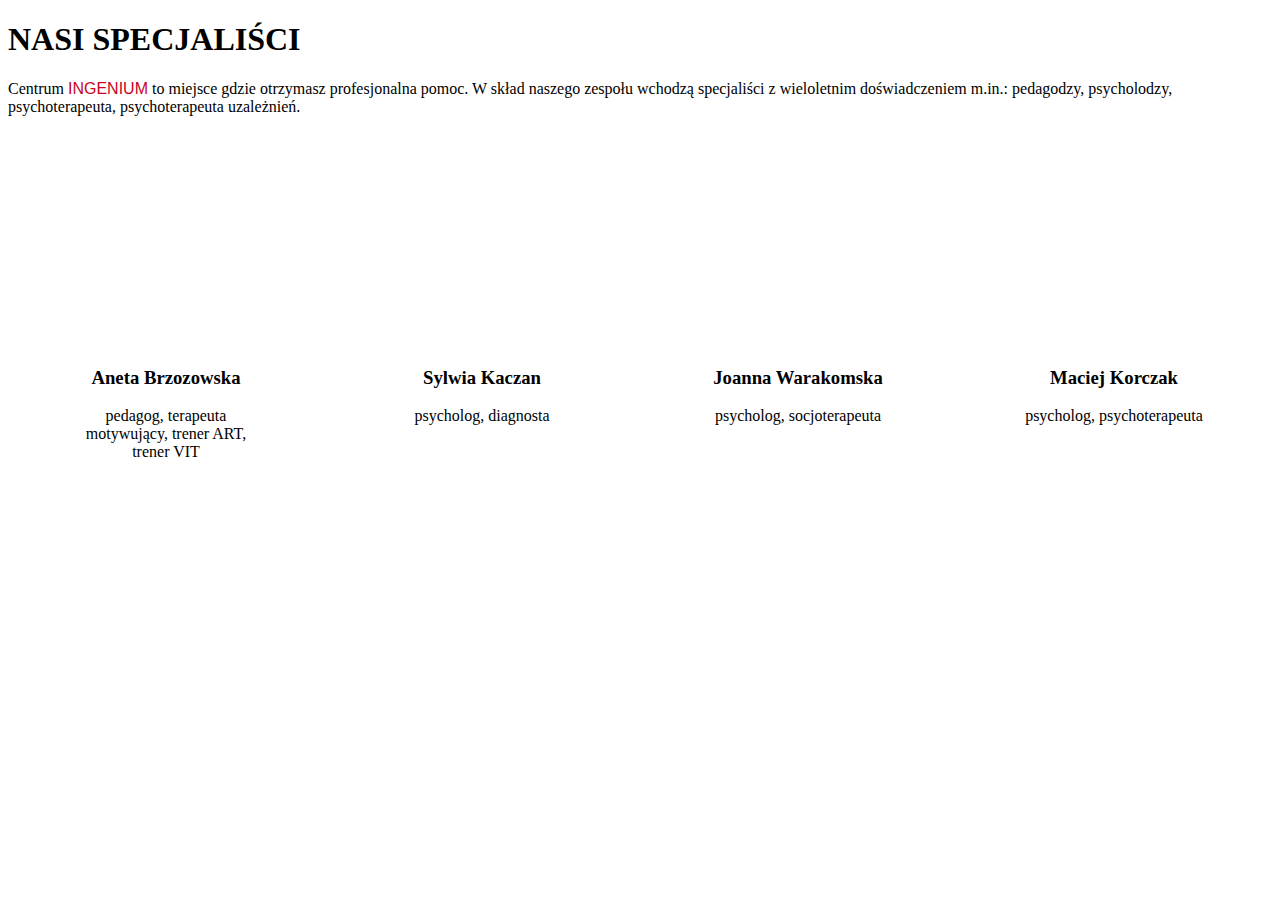
<file: table.html>
<!DOCTYPE html>
<html lang="en">
<head>
    <meta charset="UTF-8">
    <title>Document</title>
    <link rel="stylesheet" href="ludzie.css">
</head>
<body>
 <style>
    td {border: 1px solid black"}
           
    </style>
<!--
  <table>
      <tr>
          <th>Lp.</th>
          <th>Jednostka</th>
          <th>Język</th>
          <th>Historia</th>
          <th>Kulinaria</th>
          <th>Przyroda</th>
          <th>Postacie</th>
          <th>Folklor</th>
          <th>Biwak</th>
          <th>Suma punktów</th>
      </tr>
    <tr>
        <td colspan="10" style="text-align: center; background: grey"><strong>GROMADY ZUCHOWE</strong></td>
    </tr>
    <tr>
        <td>1.</td>
        <td>32 WGZ Bajkoladia</td>
        <td> </td>
        <td> </td>
        <td> </td>
        <td></td>
        <td></td>
        <td></td>
        <td></td>
        <td></td>
    </tr>
    <tr>
        <td>2.</td>
        <td>112 WGZ Kraina Fantastów</td>
        <td></td>
        <td></td>
        <td></td>
        <td></td>
        <td></td>
        <td></td>
        <td></td>
        <td></td>
    </tr>
    <tr>
        <td>3.</td>
        <td>160 WGZ Lepricony</td>
        <td></td>
        <td></td>
        <td></td>
        <td></td>
        <td></td>
        <td></td>
        <td></td>
        <td></td>
    </tr>
    <tr>
        <td>1</td>
        <td>32 WDH Wanta</td>
        <td></td>
        <td></td>
        <td></td>
        <td></td>
        <td></td>
        <td></td>
        <td></td>
        <td></td>
    </tr>
    <tr>
        <td>2</td>
        <td>160 WDH Desertum</td>
        <td></td>
        <td></td>
        <td></td>
        <td></td>
        <td></td>
        <td></td>
        <td></td>
        <td></td>
    </tr>
    <tr>
        <td>3</td>
        <td>296 WWDH Wir</td>
        <td></td>
        <td></td>
        <td></td>
        <td></td>
        <td></td>
        <td></td>
        <td></td>
        <td></td>
    </tr>
    <tr>
        <td colspan="10">DRUZYNY STARSZOHARCERSKIE</td> 
    </tr>
    <tr>
        <td>1</td>
        <td>32 WDSH Anomalia</td>
        <td></td>
        <td></td>
        <td></td>
        <td></td>
        <td></td>
        <td></td>
        <td></td>
        <td></td>
    </tr>
    <tr>
        <td>2</td>
        <td>160 WDSH Silva</td>
        <td></td>
        <td></td>
        <td></td>
        <td></td>
        <td></td>
        <td></td>
        <td></td>
        <td></td>
    </tr>
    <tr>
        <td></td>
        <td></td>
        <td></td>
        <td></td>
        <td></td>
        <td></td>
        <td></td>
        <td></td>
        <td></td>
        <td></td>
    </tr>
    <tr>
        <td></td>
        <td></td>
        <td></td>
        <td></td>
        <td></td>
        <td></td>
        <td></td>
        <td></td>
        <td></td>
        <td></td>
    </tr>
    <tr>
        <td></td>
        <td></td>
        <td></td>
        <td></td>
        <td></td>
        <td></td>
        <td></td>
        <td></td>
        <td></td>
        <td></td>
    </tr>
    <tr>
        <td></td>
        <td></td>
        <td></td>
        <td></td>
        <td></td>
        <td></td>
        <td></td>
        <td></td>
        <td></td>
        <td></td>
    </tr>
    <tr>
        <td></td>
        <td></td>
        <td></td>
        <td></td>
        <td></td>
        <td></td>
        <td></td>
        <td></td>
        <td></td>
        <td></td>
    </tr>
  </table>  
-->
<h1>NASI SPECJALIŚCI</h1>
<p>Centrum <span class="our-name">INGENIUM</span> to miejsce gdzie otrzymasz profesjonalna pomoc. W skład naszego zespołu wchodzą specjaliści
z wieloletnim doświadczeniem m.in.: pedagodzy, psycholodzy, psychoterapeuta, psychoterapeuta uzależnień.</p>
<div id="people" class="flexbox">
    <figure class="team-member">
        <div class="img-box person1"></div>
        <div class="content-box">
            <h3>Aneta Brzozowska</h3>
            <p>pedagog, terapeuta motywujący, trener ART, trener VIT</p>
        </div>
    </figure>
    <figure class="team-member">
        <div class="img-box person2"></div>
        <div class="content-box">
            <h3>Sylwia Kaczan</h3>
            <p>psycholog, diagnosta</p>
        </div>
    </figure>
    <figure class="team-member">
        <div class="img-box person3"></div>
        <div class="content-box">
            <h3>Joanna Warakomska</h3>
            <p>psycholog, socjoterapeuta</p>
        </div>
    </figure>
    <figure class="team-member">
        <div class="img-box person4"></div>
        <div class="content-box">
            <h3>Maciej Korczak</h3>
            <p>psycholog, psychoterapeuta</p>
        </div>
    </figure>
</div>
</body>
</html>
</file>
<file: css/style.css>
body {
    margin: 0;
    padding: 0;
}
a {
    color: #0A5E14;
    transition: .5s;
}
a:hover {
    color: rgba(10, 94, 20, 0.88);
    text-decoration: underline;
}
/*       HEADER */
header {
    background-color: #0A5E14;
    background-image: url(../img/hero-header.jpg);
    background-attachment: fixed;
    background-size: cover;
    background-repeat: no-repeat;
    background-position: 50% 50%;
    display: flex;
    justify-content: center;
    align-items: center;
    flex-wrap: wrap;
}
#heroheader {
    height: 110vh;
    
-webkit-clip-path: polygon(0% 0%, 100% 0%, 100% 91%, 81% 91%, 72% 92%, 47% 93%, 0 100%);
clip-path: polygon(0% 0%, 100% 0%, 100% 91%, 81% 91%, 72% 92%, 47% 93%, 0 100%);
    
}
#halfheader {
    height: 30vh;
}

#center-logo img{
    width: 100%;
}
#center-title h1 {
    color: #fff;
    font-size: 3.5rem;
    opacity: .6;
}
/*         NAVIGATION     */
nav {
    z-index: 1000;
     background-color: #0A5E14;
    box-shadow: 0 5px 2px rgba(18, 17, 17, 0.82)
}
a .fa-facebook-square {
    color: rgba(255, 255, 255, 0.5); 
    transition: 1s;
}
a:hover .fa-facebook-square {
    color: rgba(255, 255, 255, 0.75); 
}
a.dropdown-item.active {
    background-color: #0A5E14;
}
.but {
    background-color: #0A5E14;
    border-color: #0a5513;
    transition: 0.5s;
}
.but:hover {
    background-color: #0a5513;
    border-color: #0A5E14;
}
aside.col-lg-4 {
    padding: 0;
}
#text-1 {
    position: relative;
    background-color: #fff;
    top: -25px;
    padding-top: 10px; 
}
img {
    width: 100%;
}
aside a {
    color: rgba(255, 255, 255, 0.63);
}
aside a:hover {
    color: rgba(255, 255, 255, 0.4);
}
#text-2 {
    background-color: #0A5E14;
    color: #fff;
    width: 100%;
    padding: 15px;
    margin-top: 20px;
}
#text-2 > ul, li {
    list-style: none;
}
footer {
    background-color: #0a4d12;
    color: white;
    height: 50px;
    line-height: 50px;
    text-align: right;
    padding-right: 10px;
    
}
@media only screen and (max-height: 768px) { 
    .foo-down {
    position: absolute;
    position: sticky;
    bottom: 0;
    width: 100%;
    }}
#points {
    background-color: #0A5E14;
    color: #fff;
    text-align: center;
    min-height: 50vh;
     display: flex;
    justify-content: center;
    align-items: center;
}
#points i {
    padding-bottom: 10px;
}
.fa-4x:hover {
    transform: scale(1.2);
}
#plain {
    height: 100vh;
    background-image: url('http://kolonieszmaragdowe.pl/wp-content/uploads/2016/04/par1.jpg');
    -webkit-clip-path: polygon(50% 0%, 100% 0, 100% 43%, 100% 81%, 70% 94%, 34% 80%, 0 80%, 0 43%, 0 0);
clip-path: polygon(50% 0%, 100% 0, 100% 43%, 100% 81%, 70% 94%, 34% 80%, 0 80%, 0 43%, 0 0);
    background-size: cover;
    background-attachment: fixed;
    display: flex;
    justify-content: center;
    align-items: center;
}
#plain > div {
    color: #fff;
    text-align: center;
    width: 60%;
}
#trust {
    display: flex;
    justify-content:space-around;
    align-items: center;
    height: 50vh;
}
#trust >div {
    border-top: 2px dotted #0A5E14;
    border-bottom: 2px dotted #0A5E14;
    color: #0A5E14;
    width: 100%;
    
    text-align: center;
    font-size: 3em;
}
.download-list > p {
    font-size: 2em;
    padding-left: 20px;
}
</file>
<file: ludzie.css>
.our-name {
    color: #ca0426;
    font-weight: 100;
    font-family: 'Open Sans Condensed', 'Open Sans', sans-serif;
}
.flexbox {
    display: flex;
    flex-wrap: wrap;
    align-content: stretch;
    justify-content: space-around;
}
.team-member {
    width: 200px;
/*
    display: flex;
    justify-content: center;
    flex-wrap: nowrap;
    flex-direction: column;
*/
}
.img-box {
    width: 200px;
    height: 200px;
    overflow: hidden;
    transition: 1.2s;
     background-size: cover;
    background-repeat: no-repeat;
    background-position: center;
    border-radius: 50%;
    opacity: 0.6;
}
.person1 {
    background-image: url(http://www.centrumingenium.pl/wp-content/uploads/2017/10/lustrzani2-006-300x200.jpg);     
}
.person2 {
    background-image: url(http://www.centrumingenium.pl/wp-content/uploads/2017/09/lustrzani-022-300x200.jpg);     
}
.person3 {
    background-image: url(http://www.centrumingenium.pl/wp-content/uploads/2017/09/lustrzani2-009-300x200.jpg);     
}
.person4 {
    background-image: url(http://www.centrumingenium.pl/wp-content/uploads/2018/02/Korczak2-300x245.jpg);     
}
.team-member:hover > .img-box {
    opacity: 1;
}
.content-box {
    text-align: center;
}
</file>
